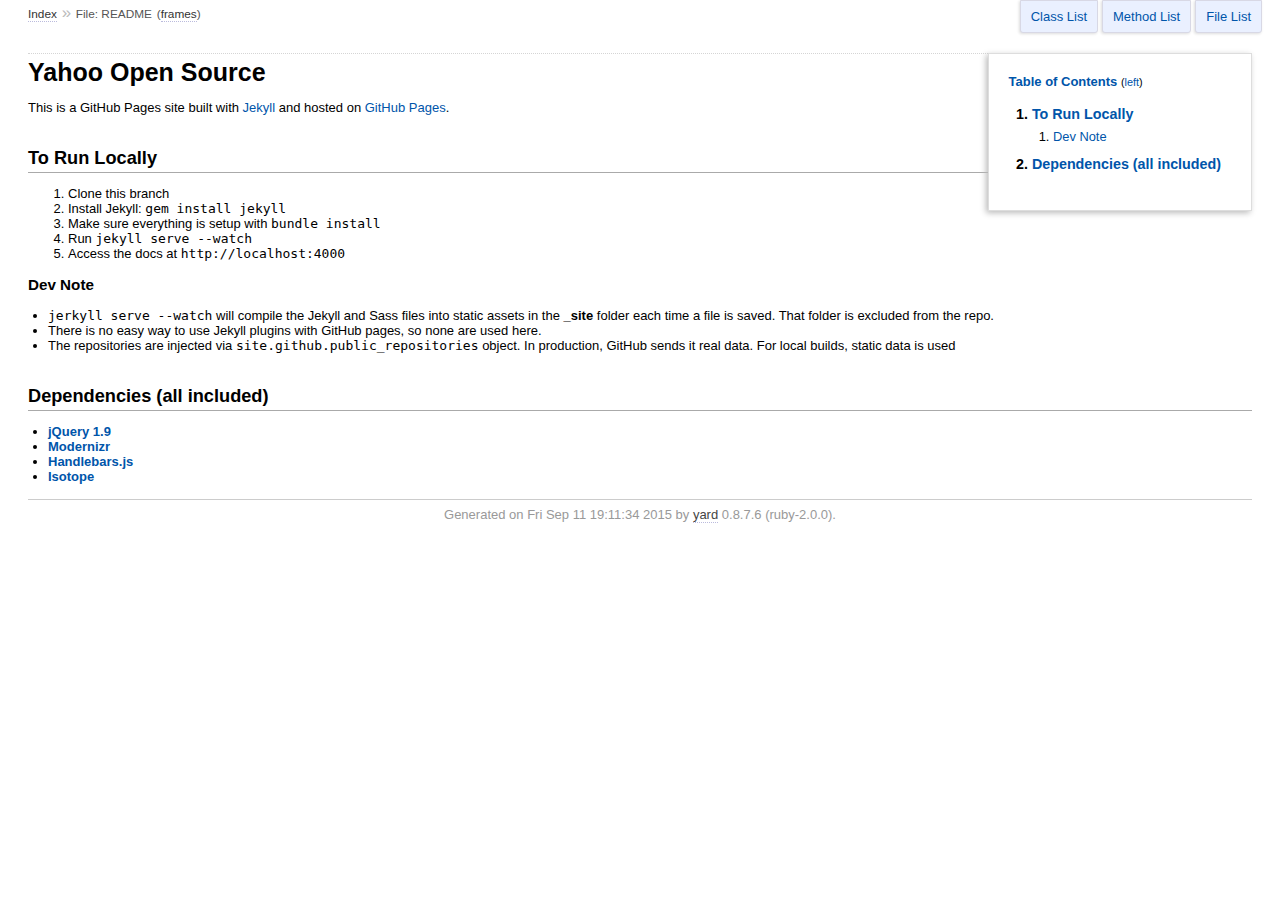
<file: doc/index.html>
<!DOCTYPE html PUBLIC "-//W3C//DTD XHTML 1.0 Transitional//EN"
  "http://www.w3.org/TR/xhtml1/DTD/xhtml1-transitional.dtd">
<html xmlns="http://www.w3.org/1999/xhtml" xml:lang="en" lang="en">
  <head>
    <meta http-equiv="Content-Type" content="text/html; charset=UTF-8" />
<title>
  File: README
  
    &mdash; Documentation by YARD 0.8.7.6
  
</title>

  <link rel="stylesheet" href="css/style.css" type="text/css" charset="utf-8" />

  <link rel="stylesheet" href="css/common.css" type="text/css" charset="utf-8" />

<script type="text/javascript" charset="utf-8">
  hasFrames = window.top.frames.main ? true : false;
  relpath = '';
  framesUrl = "frames.html#!file.README.html";
</script>


  <script type="text/javascript" charset="utf-8" src="js/jquery.js"></script>

  <script type="text/javascript" charset="utf-8" src="js/app.js"></script>


  </head>
  <body>
    <div id="header">
      <div id="menu">
  
    <a href="_index.html">Index</a> &raquo; 
    <span class="title">File: README</span>
  

  <div class="noframes"><span class="title">(</span><a href="." target="_top">no frames</a><span class="title">)</span></div>
</div>

      <div id="search">
  
    <a class="full_list_link" id="class_list_link"
        href="class_list.html">
      Class List
    </a>
  
    <a class="full_list_link" id="method_list_link"
        href="method_list.html">
      Method List
    </a>
  
    <a class="full_list_link" id="file_list_link"
        href="file_list.html">
      File List
    </a>
  
</div>
      <div class="clear"></div>
    </div>

    <iframe id="search_frame"></iframe>

    <div id="content"><div id='filecontents'><h1>Yahoo Open Source</h1>

<p>This is a GitHub Pages site built with <a href="http://jekyllrb.com/">Jekyll</a> and hosted on <a href="http://pages.github.com/">GitHub Pages</a>.</p>

<h2>To Run Locally</h2>

<ol>
<li>Clone this branch</li>
<li>Install Jekyll: <code>gem install jekyll</code></li>
<li>Make sure everything is setup with <code>bundle install</code></li>
<li>Run <code>jekyll serve --watch</code></li>
<li>Access the docs at <code>http://localhost:4000</code></li>
</ol>

<h3>Dev Note</h3>

<ul>
<li><code>jerkyll serve --watch</code> will compile the Jekyll and Sass files into static assets in the <strong>_site</strong> folder each time a file is saved. That folder is excluded from the repo.</li>
<li>There is no easy way to use Jekyll plugins with GitHub pages, so none are used here.</li>
<li>The repositories are injected via <code>site.github.public_repositories</code> object. In production, GitHub sends it real data. For local builds, static data is used</li>
</ul>

<h2>Dependencies (all included)</h2>

<ul>
<li><strong><a href="https://ajax.googleapis.com/ajax/libs/jquery/1.9.1/jquery.min.js">jQuery 1.9</a></strong></li>
<li><strong><a href="http://modernizr.com/">Modernizr</a></strong></li>
<li><strong><a href="http://handlebarsjs.com/">Handlebars.js</a></strong></li>
<li><strong><a href="http://isotope.metafizzy.co/">Isotope</a></strong></li>
</ul>
</div></div>

    <div id="footer">
  Generated on Fri Sep 11 19:11:34 2015 by
  <a href="http://yardoc.org" title="Yay! A Ruby Documentation Tool" target="_parent">yard</a>
  0.8.7.6 (ruby-2.0.0).
</div>

  </body>
</html>
</file>
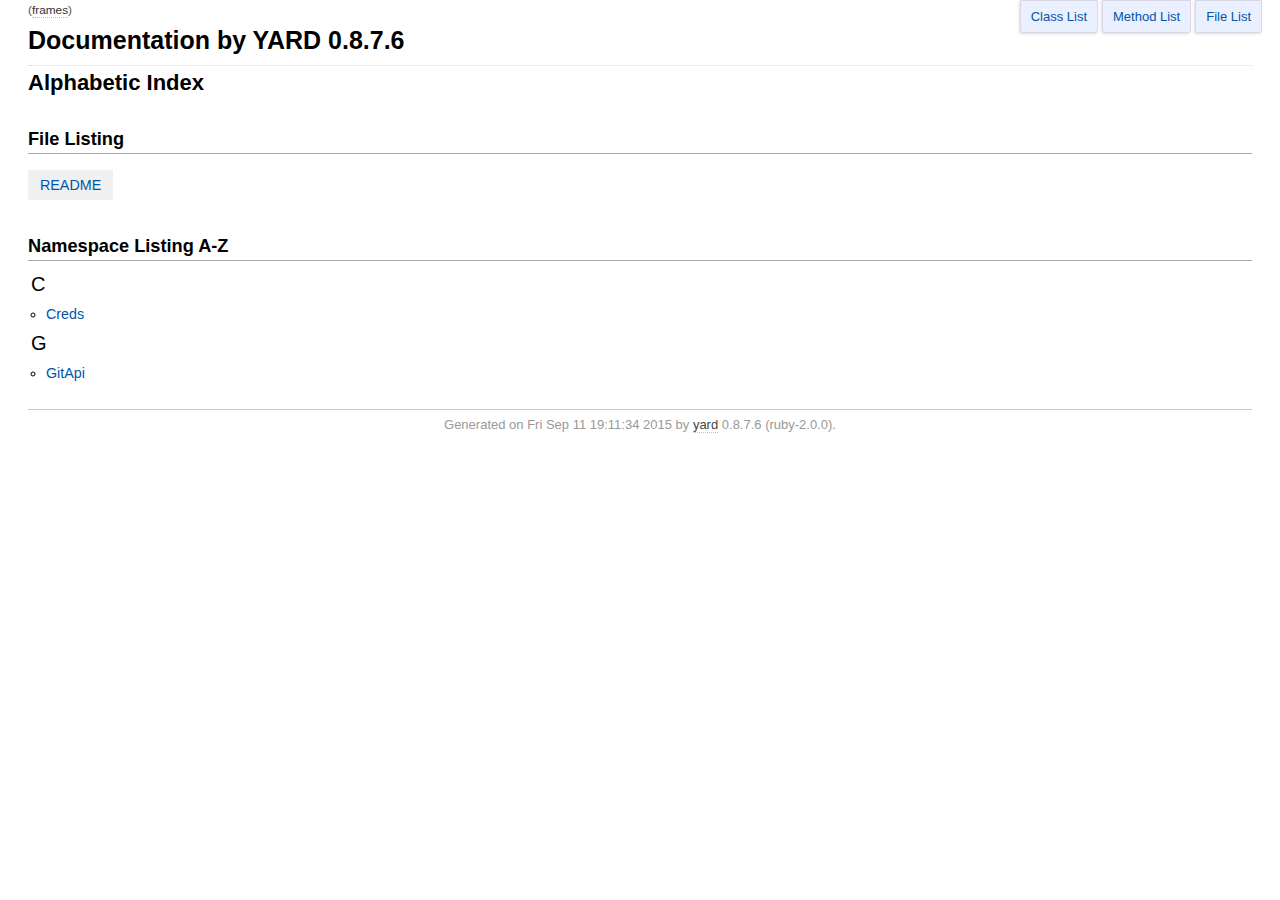
<file: doc/_index.html>
<!DOCTYPE html PUBLIC "-//W3C//DTD XHTML 1.0 Transitional//EN"
  "http://www.w3.org/TR/xhtml1/DTD/xhtml1-transitional.dtd">
<html xmlns="http://www.w3.org/1999/xhtml" xml:lang="en" lang="en">
  <head>
    <meta http-equiv="Content-Type" content="text/html; charset=utf-8" />
<title>
  Documentation by YARD 0.8.7.6
  
</title>

  <link rel="stylesheet" href="css/style.css" type="text/css" charset="utf-8" />

  <link rel="stylesheet" href="css/common.css" type="text/css" charset="utf-8" />

<script type="text/javascript" charset="utf-8">
  hasFrames = window.top.frames.main ? true : false;
  relpath = '';
  framesUrl = "frames.html#!_index.html";
</script>


  <script type="text/javascript" charset="utf-8" src="js/jquery.js"></script>

  <script type="text/javascript" charset="utf-8" src="js/app.js"></script>


  </head>
  <body>
    <div id="header">
      <div id="menu">
  

  <div class="noframes"><span class="title">(</span><a href="." target="_top">no frames</a><span class="title">)</span></div>
</div>

      <div id="search">
  
    <a class="full_list_link" id="class_list_link"
        href="class_list.html">
      Class List
    </a>
  
    <a class="full_list_link" id="method_list_link"
        href="method_list.html">
      Method List
    </a>
  
    <a class="full_list_link" id="file_list_link"
        href="file_list.html">
      File List
    </a>
  
</div>
      <div class="clear"></div>
    </div>

    <iframe id="search_frame"></iframe>

    <div id="content"><h1 class="noborder title">Documentation by YARD 0.8.7.6</h1>
<div id="listing">
  <h1 class="alphaindex">Alphabetic Index</h1>
  
  <h2>File Listing</h2>
  <ul id="files" class="index_inline_list">
  
  
    <li class="r1"><a href="index.html" title="README">README</a></li>
    
  
  </ul>

<div class="clear"></div>
<h2>Namespace Listing A-Z</h2>




<table>
  <tr>
    <td valign='top' width="33%">
      
        
        <ul id="alpha_C" class="alpha">
          <li class="letter">C</li>
          <ul>
            
              <li>
                <span class='object_link'><a href="Creds.html" title="Creds (class)">Creds</a></span>
                
              </li>
            
          </ul>
        </ul>
      
        
        <ul id="alpha_G" class="alpha">
          <li class="letter">G</li>
          <ul>
            
              <li>
                <span class='object_link'><a href="GitApi.html" title="GitApi (class)">GitApi</a></span>
                
              </li>
            
          </ul>
        </ul>
      
    </td>
  </tr>
</table>

</div>

</div>

    <div id="footer">
  Generated on Fri Sep 11 19:11:34 2015 by
  <a href="http://yardoc.org" title="Yay! A Ruby Documentation Tool" target="_parent">yard</a>
  0.8.7.6 (ruby-2.0.0).
</div>

  </body>
</html>
</file>
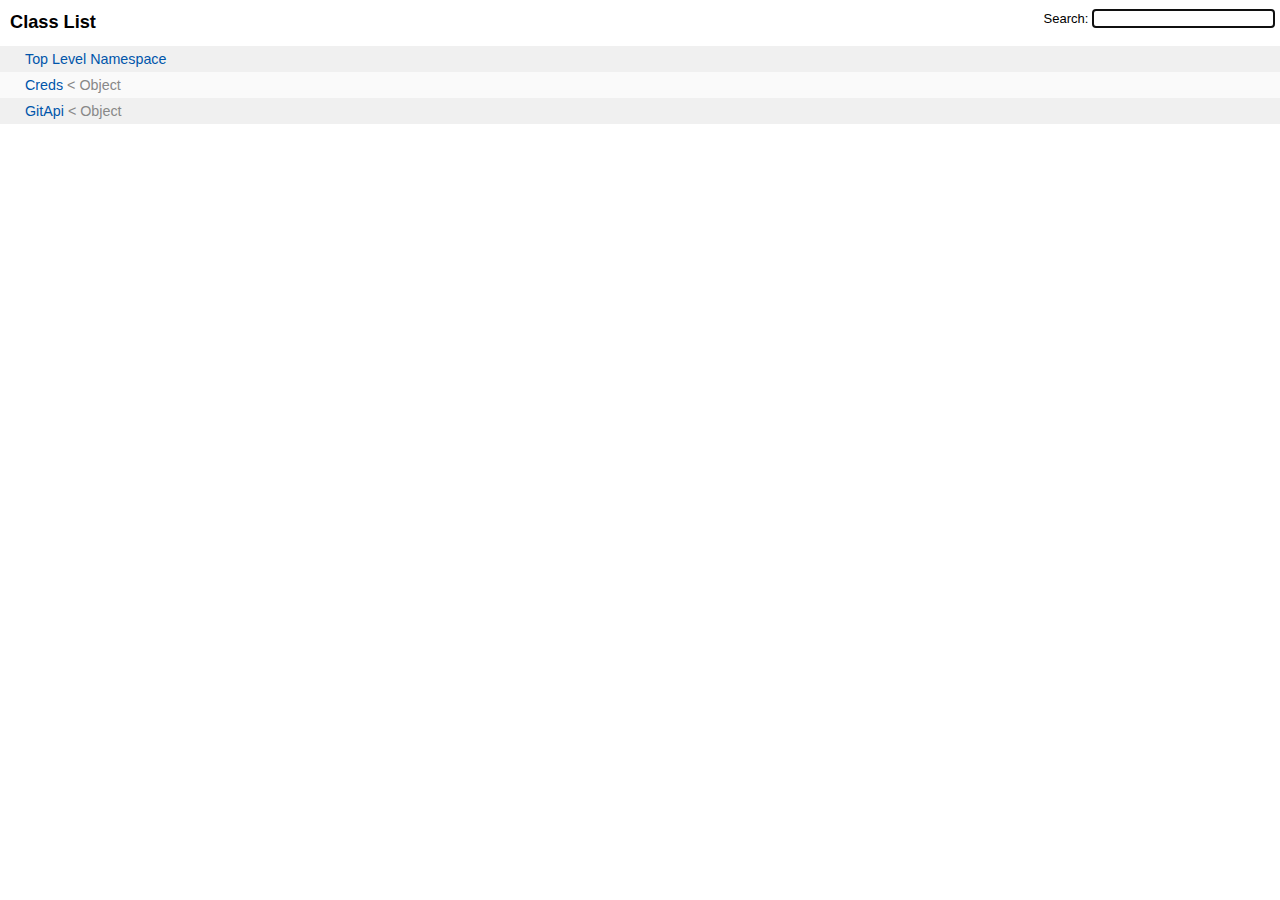
<file: doc/class_list.html>
<!DOCTYPE html PUBLIC "-//W3C//DTD XHTML 1.0 Transitional//EN"
  "http://www.w3.org/TR/xhtml1/DTD/xhtml1-transitional.dtd">
<html>
  <head>
    <meta http-equiv="Content-Type" content="text/html; charset=utf-8" />
    
      <link rel="stylesheet" href="css/full_list.css" type="text/css" media="screen" charset="utf-8" />
    
      <link rel="stylesheet" href="css/common.css" type="text/css" media="screen" charset="utf-8" />
    

    
      <script type="text/javascript" charset="utf-8" src="js/jquery.js"></script>
    
      <script type="text/javascript" charset="utf-8" src="js/full_list.js"></script>
    

    <title>Class List</title>
    <base id="base_target" target="_parent" />
  </head>
  <body>
    <script type="text/javascript" charset="utf-8">
      var hasFrames = false;
      try {
        hasFrames = window.top.frames.main ? true : false;
      } catch (e) { }
      if (hasFrames) {
        document.getElementById('base_target').target = 'main';
        document.body.className = 'frames';
      }
    </script>
    <div id="content">
      <h1 id="full_list_header">Class List</h1>
      <div id="nav">
        
          <span><a target="_self" href="class_list.html">
            Classes
          </a></span>
        
          <span><a target="_self" href="method_list.html">
            Methods
          </a></span>
        
          <span><a target="_self" href="file_list.html">
            Files
          </a></span>
        
      </div>
      <div id="search">Search: <input type="text" /></div>

      <ul id="full_list" class="class">
        <li><span class='object_link'><a href="top-level-namespace.html" title="Top Level Namespace (root)">Top Level Namespace</a></span></li>
<li><span class='object_link'><a href="Creds.html" title="Creds (class)">Creds</a></span> &lt; Object<small class='search_info'>Top Level Namespace</small></li><li><span class='object_link'><a href="GitApi.html" title="GitApi (class)">GitApi</a></span> &lt; Object<small class='search_info'>Top Level Namespace</small></li>

      </ul>
    </div>
  </body>
</html>
</file>
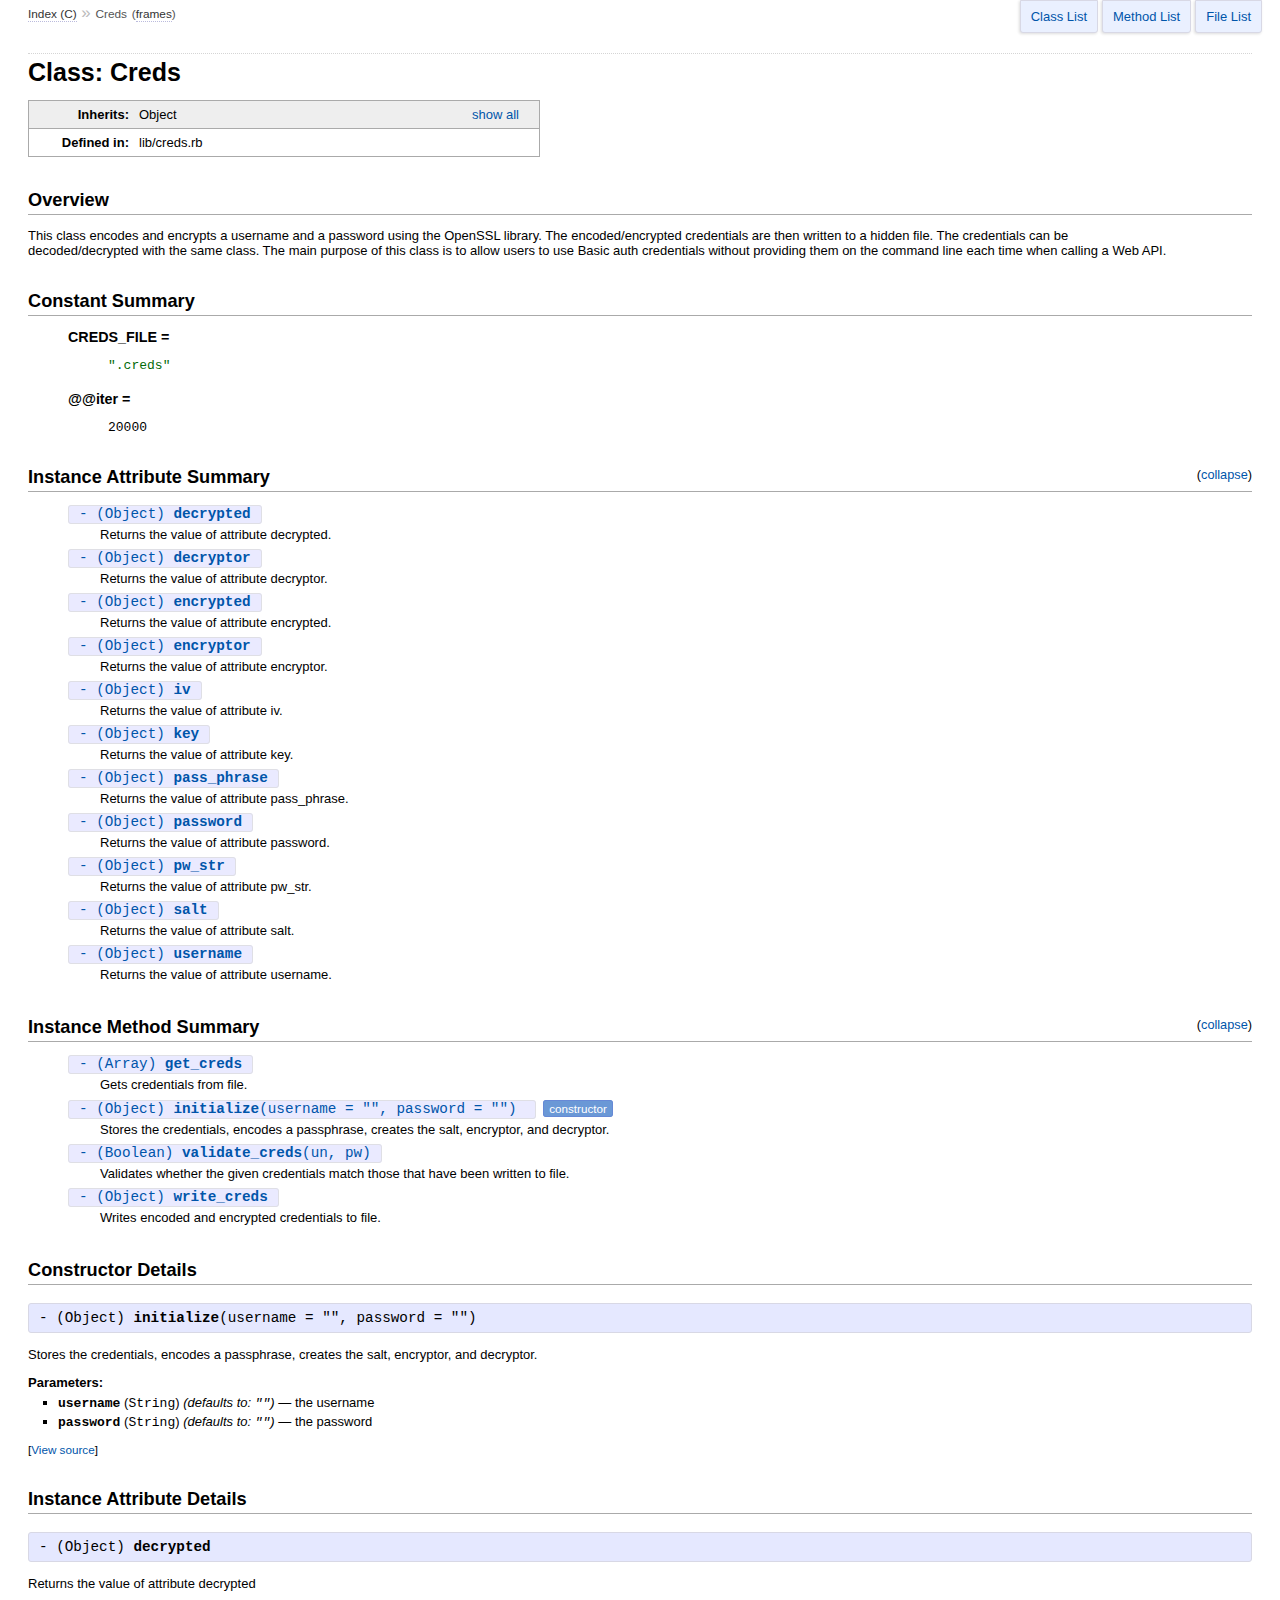
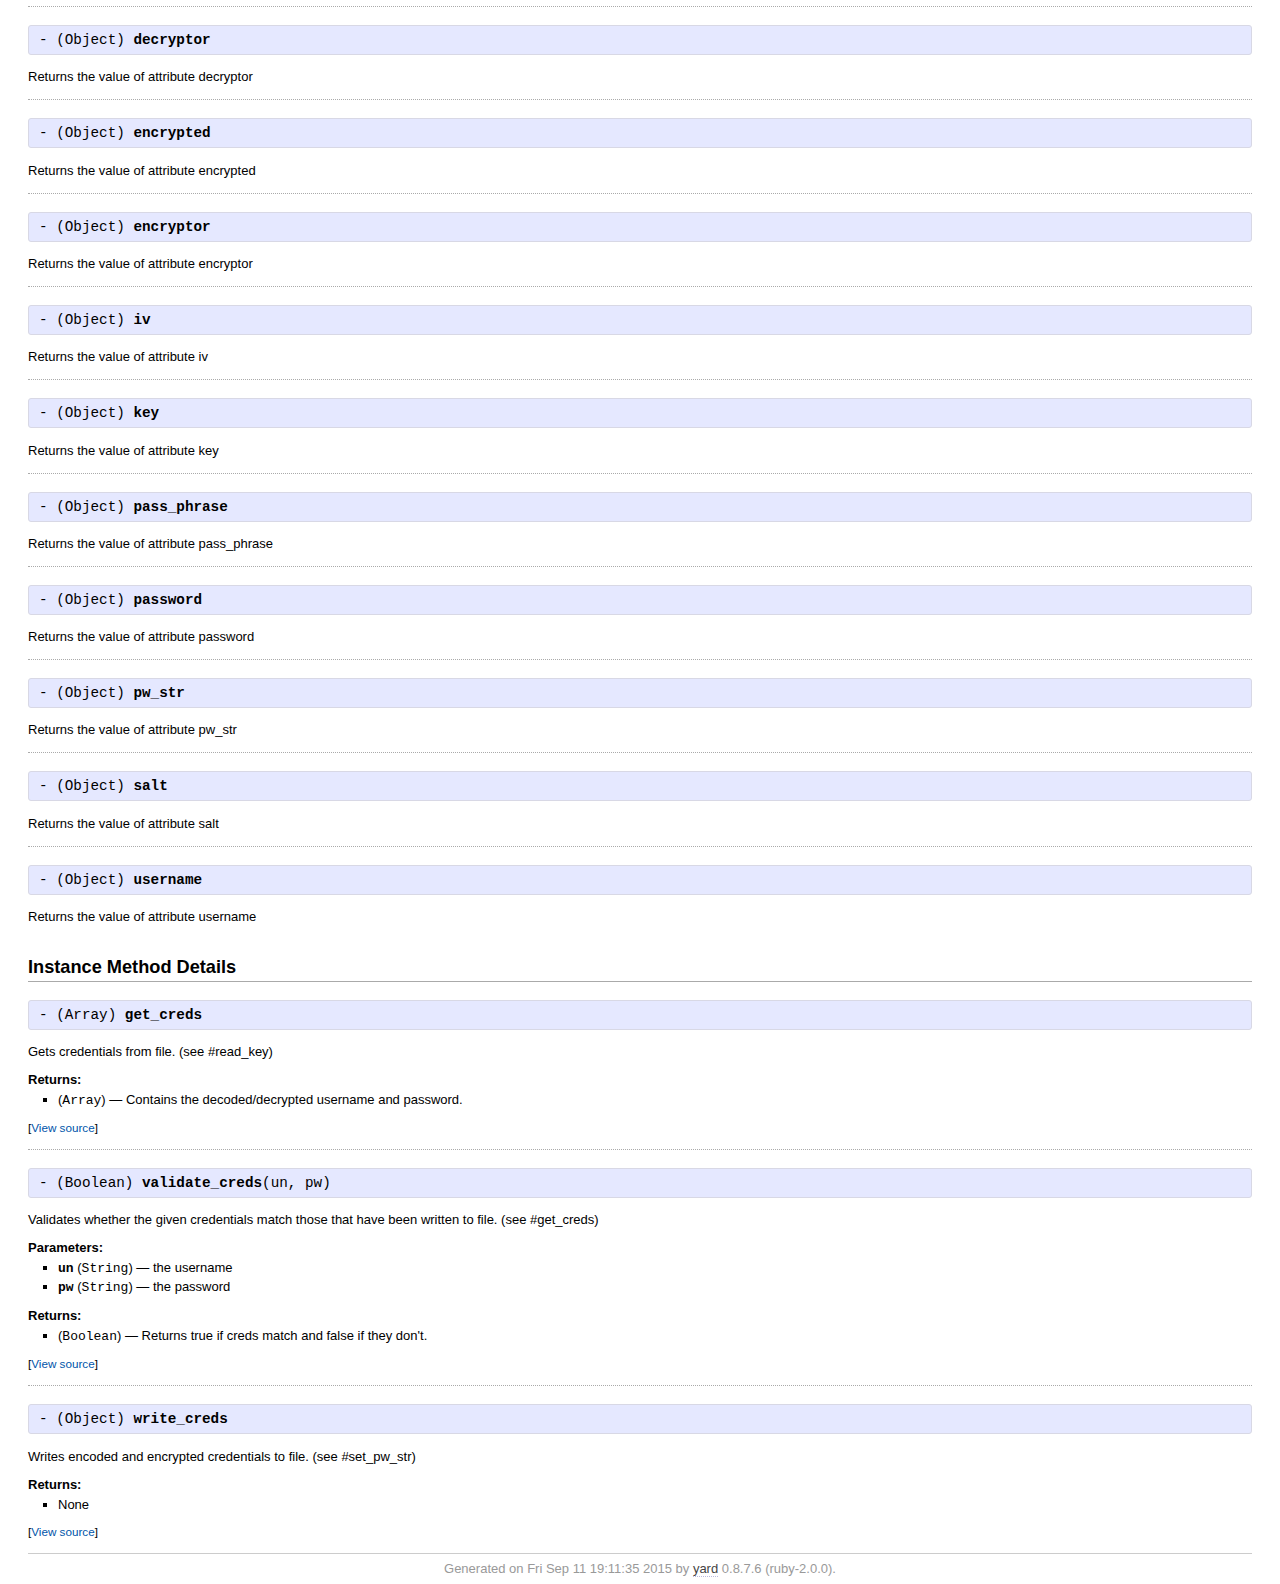
<file: doc/Creds.html>
<!DOCTYPE html PUBLIC "-//W3C//DTD XHTML 1.0 Transitional//EN"
  "http://www.w3.org/TR/xhtml1/DTD/xhtml1-transitional.dtd">
<html xmlns="http://www.w3.org/1999/xhtml" xml:lang="en" lang="en">
  <head>
    <meta http-equiv="Content-Type" content="text/html; charset=utf-8" />
<title>
  Class: Creds
  
    &mdash; Documentation by YARD 0.8.7.6
  
</title>

  <link rel="stylesheet" href="css/style.css" type="text/css" charset="utf-8" />

  <link rel="stylesheet" href="css/common.css" type="text/css" charset="utf-8" />

<script type="text/javascript" charset="utf-8">
  hasFrames = window.top.frames.main ? true : false;
  relpath = '';
  framesUrl = "frames.html#!Creds.html";
</script>


  <script type="text/javascript" charset="utf-8" src="js/jquery.js"></script>

  <script type="text/javascript" charset="utf-8" src="js/app.js"></script>


  </head>
  <body>
    <div id="header">
      <div id="menu">
  
    <a href="_index.html">Index (C)</a> &raquo;
    
    
    <span class="title">Creds</span>
  

  <div class="noframes"><span class="title">(</span><a href="." target="_top">no frames</a><span class="title">)</span></div>
</div>

      <div id="search">
  
    <a class="full_list_link" id="class_list_link"
        href="class_list.html">
      Class List
    </a>
  
    <a class="full_list_link" id="method_list_link"
        href="method_list.html">
      Method List
    </a>
  
    <a class="full_list_link" id="file_list_link"
        href="file_list.html">
      File List
    </a>
  
</div>
      <div class="clear"></div>
    </div>

    <iframe id="search_frame"></iframe>

    <div id="content"><h1>Class: Creds
  
  
  
</h1>

<dl class="box">
  
    <dt class="r1">Inherits:</dt>
    <dd class="r1">
      <span class="inheritName">Object</span>
      
        <ul class="fullTree">
          <li>Object</li>
          
            <li class="next">Creds</li>
          
        </ul>
        <a href="#" class="inheritanceTree">show all</a>
      
      </dd>
    
  
  
    
  
    
  
  
  
    <dt class="r2 last">Defined in:</dt>
    <dd class="r2 last">lib/creds.rb</dd>
  
</dl>
<div class="clear"></div>

<h2>Overview</h2><div class="docstring">
  <div class="discussion">
    
<p>This class encodes and encrypts a username and a password using the OpenSSL
library. The encoded/encrypted credentials are then written to a hidden
file. The credentials can be decoded/decrypted with the same class.  The
main purpose of this class is to allow users to use Basic auth credentials
without providing them on the command line each time when calling a Web
API.</p>


  </div>
</div>
<div class="tags">
  

</div>
  <h2>Constant Summary</h2>
  
    <dl class="constants">
      
        <dt id="CREDS_FILE-constant" class="">CREDS_FILE =
          
        </dt>
        <dd><pre class="code"><span class='tstring'><span class='tstring_beg'>&quot;</span><span class='tstring_content'>.creds</span><span class='tstring_end'>&quot;</span></span></pre></dd>
      
        <dt id="iter-classvariable" class="">@@iter =
          
        </dt>
        <dd><pre class="code"><span class='int'>20000</span></pre></dd>
      
    </dl>
  




  <h2>Instance Attribute Summary <small>(<a href="#" class="summary_toggle">collapse</a>)</small></h2>
  <ul class="summary">
    
      <li class="public ">
  <span class="summary_signature">
    
      <a href="#decrypted-instance_method" title="#decrypted (instance method)">- (Object) <strong>decrypted</strong> </a>
    

    
  </span>
  
  
  
    
    
  
  
  
  
  

  
    <span class="summary_desc"><div class='inline'>
<p>Returns the value of attribute decrypted.</p>
</div></span>
  
</li>

    
      <li class="public ">
  <span class="summary_signature">
    
      <a href="#decryptor-instance_method" title="#decryptor (instance method)">- (Object) <strong>decryptor</strong> </a>
    

    
  </span>
  
  
  
    
    
  
  
  
  
  

  
    <span class="summary_desc"><div class='inline'>
<p>Returns the value of attribute decryptor.</p>
</div></span>
  
</li>

    
      <li class="public ">
  <span class="summary_signature">
    
      <a href="#encrypted-instance_method" title="#encrypted (instance method)">- (Object) <strong>encrypted</strong> </a>
    

    
  </span>
  
  
  
    
    
  
  
  
  
  

  
    <span class="summary_desc"><div class='inline'>
<p>Returns the value of attribute encrypted.</p>
</div></span>
  
</li>

    
      <li class="public ">
  <span class="summary_signature">
    
      <a href="#encryptor-instance_method" title="#encryptor (instance method)">- (Object) <strong>encryptor</strong> </a>
    

    
  </span>
  
  
  
    
    
  
  
  
  
  

  
    <span class="summary_desc"><div class='inline'>
<p>Returns the value of attribute encryptor.</p>
</div></span>
  
</li>

    
      <li class="public ">
  <span class="summary_signature">
    
      <a href="#iv-instance_method" title="#iv (instance method)">- (Object) <strong>iv</strong> </a>
    

    
  </span>
  
  
  
    
    
  
  
  
  
  

  
    <span class="summary_desc"><div class='inline'>
<p>Returns the value of attribute iv.</p>
</div></span>
  
</li>

    
      <li class="public ">
  <span class="summary_signature">
    
      <a href="#key-instance_method" title="#key (instance method)">- (Object) <strong>key</strong> </a>
    

    
  </span>
  
  
  
    
    
  
  
  
  
  

  
    <span class="summary_desc"><div class='inline'>
<p>Returns the value of attribute key.</p>
</div></span>
  
</li>

    
      <li class="public ">
  <span class="summary_signature">
    
      <a href="#pass_phrase-instance_method" title="#pass_phrase (instance method)">- (Object) <strong>pass_phrase</strong> </a>
    

    
  </span>
  
  
  
    
    
  
  
  
  
  

  
    <span class="summary_desc"><div class='inline'>
<p>Returns the value of attribute pass_phrase.</p>
</div></span>
  
</li>

    
      <li class="public ">
  <span class="summary_signature">
    
      <a href="#password-instance_method" title="#password (instance method)">- (Object) <strong>password</strong> </a>
    

    
  </span>
  
  
  
    
    
  
  
  
  
  

  
    <span class="summary_desc"><div class='inline'>
<p>Returns the value of attribute password.</p>
</div></span>
  
</li>

    
      <li class="public ">
  <span class="summary_signature">
    
      <a href="#pw_str-instance_method" title="#pw_str (instance method)">- (Object) <strong>pw_str</strong> </a>
    

    
  </span>
  
  
  
    
    
  
  
  
  
  

  
    <span class="summary_desc"><div class='inline'>
<p>Returns the value of attribute pw_str.</p>
</div></span>
  
</li>

    
      <li class="public ">
  <span class="summary_signature">
    
      <a href="#salt-instance_method" title="#salt (instance method)">- (Object) <strong>salt</strong> </a>
    

    
  </span>
  
  
  
    
    
  
  
  
  
  

  
    <span class="summary_desc"><div class='inline'>
<p>Returns the value of attribute salt.</p>
</div></span>
  
</li>

    
      <li class="public ">
  <span class="summary_signature">
    
      <a href="#username-instance_method" title="#username (instance method)">- (Object) <strong>username</strong> </a>
    

    
  </span>
  
  
  
    
    
  
  
  
  
  

  
    <span class="summary_desc"><div class='inline'>
<p>Returns the value of attribute username.</p>
</div></span>
  
</li>

    
  </ul>




  
    <h2>
      Instance Method Summary
      <small>(<a href="#" class="summary_toggle">collapse</a>)</small>
    </h2>

    <ul class="summary">
      
        <li class="public ">
  <span class="summary_signature">
    
      <a href="#get_creds-instance_method" title="#get_creds (instance method)">- (Array) <strong>get_creds</strong> </a>
    

    
  </span>
  
  
  
  
  
  
  

  
    <span class="summary_desc"><div class='inline'>
<p>Gets credentials from file.</p>
</div></span>
  
</li>

      
        <li class="public ">
  <span class="summary_signature">
    
      <a href="#initialize-instance_method" title="#initialize (instance method)">- (Object) <strong>initialize</strong>(username = &quot;&quot;, password = &quot;&quot;) </a>
    

    
  </span>
  
  
    <span class="note title constructor">constructor</span>
  
  
  
  
  
  

  
    <span class="summary_desc"><div class='inline'>
<p>Stores the credentials, encodes a passphrase, creates the salt, encryptor,
and decryptor.</p>
</div></span>
  
</li>

      
        <li class="public ">
  <span class="summary_signature">
    
      <a href="#validate_creds-instance_method" title="#validate_creds (instance method)">- (Boolean) <strong>validate_creds</strong>(un, pw) </a>
    

    
  </span>
  
  
  
  
  
  
  

  
    <span class="summary_desc"><div class='inline'>
<p>Validates whether the given credentials match those that have been written
to file.</p>
</div></span>
  
</li>

      
        <li class="public ">
  <span class="summary_signature">
    
      <a href="#write_creds-instance_method" title="#write_creds (instance method)">- (Object) <strong>write_creds</strong> </a>
    

    
  </span>
  
  
  
  
  
  
  

  
    <span class="summary_desc"><div class='inline'>
<p>Writes encoded and encrypted credentials to file.</p>
</div></span>
  
</li>

      
    </ul>
  

<div id="constructor_details" class="method_details_list">
  <h2>Constructor Details</h2>
  
    <div class="method_details first">
  <h3 class="signature first" id="initialize-instance_method">
  
    - (<tt>Object</tt>) <strong>initialize</strong>(username = &quot;&quot;, password = &quot;&quot;) 
  

  

  
</h3><div class="docstring">
  <div class="discussion">
    
<p>Stores the credentials, encodes a passphrase, creates the salt, encryptor,
and decryptor.</p>


  </div>
</div>
<div class="tags">
  <p class="tag_title">Parameters:</p>
<ul class="param">
  
    <li>
      
        <span class='name'>username</span>
      
      
        <span class='type'>(<tt>String</tt>)</span>
      
      
        <em class="default">(defaults to: <tt>&quot;&quot;</tt>)</em>
      
      
        &mdash;
        <div class='inline'>
<p>the username</p>
</div>
      
    </li>
  
    <li>
      
        <span class='name'>password</span>
      
      
        <span class='type'>(<tt>String</tt>)</span>
      
      
        <em class="default">(defaults to: <tt>&quot;&quot;</tt>)</em>
      
      
        &mdash;
        <div class='inline'>
<p>the password</p>
</div>
      
    </li>
  
</ul>


</div><table class="source_code">
  <tr>
    <td>
      <pre class="lines">


29
30
31
32
33
34
35
36
37
38
39
40
41</pre>
    </td>
    <td>
      <pre class="code"><span class="info file"># File 'lib/creds.rb', line 29</span>

<span class='kw'>def</span> <span class='id identifier rubyid_initialize'>initialize</span><span class='lparen'>(</span><span class='id identifier rubyid_username'>username</span><span class='op'>=</span><span class='tstring'><span class='tstring_beg'>&quot;</span><span class='tstring_end'>&quot;</span></span><span class='comma'>,</span> <span class='id identifier rubyid_password'>password</span><span class='op'>=</span><span class='tstring'><span class='tstring_beg'>&quot;</span><span class='tstring_end'>&quot;</span></span><span class='rparen'>)</span>
  <span class='ivar'>@username</span> <span class='op'>=</span> <span class='id identifier rubyid_username'>username</span> <span class='op'>||</span> <span class='tstring'><span class='tstring_beg'>&quot;</span><span class='tstring_end'>&quot;</span></span>
  <span class='ivar'>@password</span> <span class='op'>=</span> <span class='id identifier rubyid_password'>password</span>  <span class='op'>||</span> <span class='tstring'><span class='tstring_beg'>&quot;</span><span class='tstring_end'>&quot;</span></span>
  <span class='ivar'>@pw_str</span> <span class='op'>=</span> <span class='tstring'><span class='tstring_beg'>&quot;</span><span class='tstring_end'>&quot;</span></span>
  <span class='ivar'>@pass_phrase</span> <span class='op'>=</span> <span class='const'>Base64</span><span class='period'>.</span><span class='id identifier rubyid_encode64'>encode64</span><span class='lparen'>(</span><span class='backtick'>`</span><span class='tstring_content'>whoami</span><span class='tstring_end'>`</span></span><span class='period'>.</span><span class='id identifier rubyid_chomp'>chomp</span> <span class='op'>+</span> <span class='const'>Time</span><span class='period'>.</span><span class='id identifier rubyid_new'>new</span><span class='period'>.</span><span class='id identifier rubyid_to_s'>to_s</span><span class='rparen'>)</span>
  <span class='ivar'>@encryptor</span> <span class='op'>=</span> <span class='const'>OpenSSL</span><span class='op'>::</span><span class='const'>Cipher</span><span class='period'>.</span><span class='id identifier rubyid_new'>new</span> <span class='tstring'><span class='tstring_beg'>&#39;</span><span class='tstring_content'>AES-128-CBC</span><span class='tstring_end'>&#39;</span></span>
  <span class='ivar'>@enrypted</span> <span class='op'>=</span> <span class='kw'>nil</span>
  <span class='ivar'>@decryptor</span> <span class='op'>=</span> <span class='const'>OpenSSL</span><span class='op'>::</span><span class='const'>Cipher</span><span class='period'>.</span><span class='id identifier rubyid_new'>new</span> <span class='tstring'><span class='tstring_beg'>&#39;</span><span class='tstring_content'>AES-128-CBC</span><span class='tstring_end'>&#39;</span></span>
  <span class='ivar'>@decrypted</span> <span class='op'>=</span> <span class='kw'>nil</span>
  <span class='ivar'>@key</span> <span class='op'>=</span> <span class='kw'>nil</span>
  <span class='ivar'>@salt</span> <span class='op'>=</span> <span class='const'>OpenSSL</span><span class='op'>::</span><span class='const'>Random</span><span class='period'>.</span><span class='id identifier rubyid_random_bytes'>random_bytes</span> <span class='int'>16</span>
  <span class='ivar'>@iv</span> <span class='op'>=</span> <span class='kw'>nil</span>   
<span class='kw'>end</span></pre>
    </td>
  </tr>
</table>
</div>
  
</div>

  <div id="instance_attr_details" class="attr_details">
    <h2>Instance Attribute Details</h2>
    
      
      <span id="decrypted=-instance_method"></span>
      <div class="method_details first">
  <h3 class="signature first" id="decrypted-instance_method">
  
    - (<tt>Object</tt>) <strong>decrypted</strong> 
  

  

  
</h3><div class="docstring">
  <div class="discussion">
    
<p>Returns the value of attribute decrypted</p>


  </div>
</div>
<div class="tags">
  

</div><table class="source_code">
  <tr>
    <td>
      <pre class="lines">


22
23
24</pre>
    </td>
    <td>
      <pre class="code"><span class="info file"># File 'lib/creds.rb', line 22</span>

<span class='kw'>def</span> <span class='id identifier rubyid_decrypted'>decrypted</span>
  <span class='ivar'>@decrypted</span>
<span class='kw'>end</span></pre>
    </td>
  </tr>
</table>
</div>
    
      
      <span id="decryptor=-instance_method"></span>
      <div class="method_details ">
  <h3 class="signature " id="decryptor-instance_method">
  
    - (<tt>Object</tt>) <strong>decryptor</strong> 
  

  

  
</h3><div class="docstring">
  <div class="discussion">
    
<p>Returns the value of attribute decryptor</p>


  </div>
</div>
<div class="tags">
  

</div><table class="source_code">
  <tr>
    <td>
      <pre class="lines">


22
23
24</pre>
    </td>
    <td>
      <pre class="code"><span class="info file"># File 'lib/creds.rb', line 22</span>

<span class='kw'>def</span> <span class='id identifier rubyid_decryptor'>decryptor</span>
  <span class='ivar'>@decryptor</span>
<span class='kw'>end</span></pre>
    </td>
  </tr>
</table>
</div>
    
      
      <span id="encrypted=-instance_method"></span>
      <div class="method_details ">
  <h3 class="signature " id="encrypted-instance_method">
  
    - (<tt>Object</tt>) <strong>encrypted</strong> 
  

  

  
</h3><div class="docstring">
  <div class="discussion">
    
<p>Returns the value of attribute encrypted</p>


  </div>
</div>
<div class="tags">
  

</div><table class="source_code">
  <tr>
    <td>
      <pre class="lines">


22
23
24</pre>
    </td>
    <td>
      <pre class="code"><span class="info file"># File 'lib/creds.rb', line 22</span>

<span class='kw'>def</span> <span class='id identifier rubyid_encrypted'>encrypted</span>
  <span class='ivar'>@encrypted</span>
<span class='kw'>end</span></pre>
    </td>
  </tr>
</table>
</div>
    
      
      <span id="encryptor=-instance_method"></span>
      <div class="method_details ">
  <h3 class="signature " id="encryptor-instance_method">
  
    - (<tt>Object</tt>) <strong>encryptor</strong> 
  

  

  
</h3><div class="docstring">
  <div class="discussion">
    
<p>Returns the value of attribute encryptor</p>


  </div>
</div>
<div class="tags">
  

</div><table class="source_code">
  <tr>
    <td>
      <pre class="lines">


22
23
24</pre>
    </td>
    <td>
      <pre class="code"><span class="info file"># File 'lib/creds.rb', line 22</span>

<span class='kw'>def</span> <span class='id identifier rubyid_encryptor'>encryptor</span>
  <span class='ivar'>@encryptor</span>
<span class='kw'>end</span></pre>
    </td>
  </tr>
</table>
</div>
    
      
      <span id="iv=-instance_method"></span>
      <div class="method_details ">
  <h3 class="signature " id="iv-instance_method">
  
    - (<tt>Object</tt>) <strong>iv</strong> 
  

  

  
</h3><div class="docstring">
  <div class="discussion">
    
<p>Returns the value of attribute iv</p>


  </div>
</div>
<div class="tags">
  

</div><table class="source_code">
  <tr>
    <td>
      <pre class="lines">


22
23
24</pre>
    </td>
    <td>
      <pre class="code"><span class="info file"># File 'lib/creds.rb', line 22</span>

<span class='kw'>def</span> <span class='id identifier rubyid_iv'>iv</span>
  <span class='ivar'>@iv</span>
<span class='kw'>end</span></pre>
    </td>
  </tr>
</table>
</div>
    
      
      <span id="key=-instance_method"></span>
      <div class="method_details ">
  <h3 class="signature " id="key-instance_method">
  
    - (<tt>Object</tt>) <strong>key</strong> 
  

  

  
</h3><div class="docstring">
  <div class="discussion">
    
<p>Returns the value of attribute key</p>


  </div>
</div>
<div class="tags">
  

</div><table class="source_code">
  <tr>
    <td>
      <pre class="lines">


22
23
24</pre>
    </td>
    <td>
      <pre class="code"><span class="info file"># File 'lib/creds.rb', line 22</span>

<span class='kw'>def</span> <span class='id identifier rubyid_key'>key</span>
  <span class='ivar'>@key</span>
<span class='kw'>end</span></pre>
    </td>
  </tr>
</table>
</div>
    
      
      <span id="pass_phrase=-instance_method"></span>
      <div class="method_details ">
  <h3 class="signature " id="pass_phrase-instance_method">
  
    - (<tt>Object</tt>) <strong>pass_phrase</strong> 
  

  

  
</h3><div class="docstring">
  <div class="discussion">
    
<p>Returns the value of attribute pass_phrase</p>


  </div>
</div>
<div class="tags">
  

</div><table class="source_code">
  <tr>
    <td>
      <pre class="lines">


22
23
24</pre>
    </td>
    <td>
      <pre class="code"><span class="info file"># File 'lib/creds.rb', line 22</span>

<span class='kw'>def</span> <span class='id identifier rubyid_pass_phrase'>pass_phrase</span>
  <span class='ivar'>@pass_phrase</span>
<span class='kw'>end</span></pre>
    </td>
  </tr>
</table>
</div>
    
      
      <span id="password=-instance_method"></span>
      <div class="method_details ">
  <h3 class="signature " id="password-instance_method">
  
    - (<tt>Object</tt>) <strong>password</strong> 
  

  

  
</h3><div class="docstring">
  <div class="discussion">
    
<p>Returns the value of attribute password</p>


  </div>
</div>
<div class="tags">
  

</div><table class="source_code">
  <tr>
    <td>
      <pre class="lines">


22
23
24</pre>
    </td>
    <td>
      <pre class="code"><span class="info file"># File 'lib/creds.rb', line 22</span>

<span class='kw'>def</span> <span class='id identifier rubyid_password'>password</span>
  <span class='ivar'>@password</span>
<span class='kw'>end</span></pre>
    </td>
  </tr>
</table>
</div>
    
      
      <span id="pw_str=-instance_method"></span>
      <div class="method_details ">
  <h3 class="signature " id="pw_str-instance_method">
  
    - (<tt>Object</tt>) <strong>pw_str</strong> 
  

  

  
</h3><div class="docstring">
  <div class="discussion">
    
<p>Returns the value of attribute pw_str</p>


  </div>
</div>
<div class="tags">
  

</div><table class="source_code">
  <tr>
    <td>
      <pre class="lines">


22
23
24</pre>
    </td>
    <td>
      <pre class="code"><span class="info file"># File 'lib/creds.rb', line 22</span>

<span class='kw'>def</span> <span class='id identifier rubyid_pw_str'>pw_str</span>
  <span class='ivar'>@pw_str</span>
<span class='kw'>end</span></pre>
    </td>
  </tr>
</table>
</div>
    
      
      <span id="salt=-instance_method"></span>
      <div class="method_details ">
  <h3 class="signature " id="salt-instance_method">
  
    - (<tt>Object</tt>) <strong>salt</strong> 
  

  

  
</h3><div class="docstring">
  <div class="discussion">
    
<p>Returns the value of attribute salt</p>


  </div>
</div>
<div class="tags">
  

</div><table class="source_code">
  <tr>
    <td>
      <pre class="lines">


22
23
24</pre>
    </td>
    <td>
      <pre class="code"><span class="info file"># File 'lib/creds.rb', line 22</span>

<span class='kw'>def</span> <span class='id identifier rubyid_salt'>salt</span>
  <span class='ivar'>@salt</span>
<span class='kw'>end</span></pre>
    </td>
  </tr>
</table>
</div>
    
      
      <span id="username=-instance_method"></span>
      <div class="method_details ">
  <h3 class="signature " id="username-instance_method">
  
    - (<tt>Object</tt>) <strong>username</strong> 
  

  

  
</h3><div class="docstring">
  <div class="discussion">
    
<p>Returns the value of attribute username</p>


  </div>
</div>
<div class="tags">
  

</div><table class="source_code">
  <tr>
    <td>
      <pre class="lines">


22
23
24</pre>
    </td>
    <td>
      <pre class="code"><span class="info file"># File 'lib/creds.rb', line 22</span>

<span class='kw'>def</span> <span class='id identifier rubyid_username'>username</span>
  <span class='ivar'>@username</span>
<span class='kw'>end</span></pre>
    </td>
  </tr>
</table>
</div>
    
  </div>


  <div id="instance_method_details" class="method_details_list">
    <h2>Instance Method Details</h2>

    
      <div class="method_details first">
  <h3 class="signature first" id="get_creds-instance_method">
  
    - (<tt>Array</tt>) <strong>get_creds</strong> 
  

  

  
</h3><div class="docstring">
  <div class="discussion">
    
<p>Gets credentials from file. (see #read_key)</p>


  </div>
</div>
<div class="tags">
  
<p class="tag_title">Returns:</p>
<ul class="return">
  
    <li>
      
      
        <span class='type'>(<tt>Array</tt>)</span>
      
      
      
        &mdash;
        <div class='inline'>
<p>Contains the decoded/decrypted username and password.</p>
</div>
      
    </li>
  
</ul>

</div><table class="source_code">
  <tr>
    <td>
      <pre class="lines">


46
47
48
49
50
51
52
53
54
55
56
57
58
59
60
61</pre>
    </td>
    <td>
      <pre class="code"><span class="info file"># File 'lib/creds.rb', line 46</span>

<span class='kw'>def</span> <span class='id identifier rubyid_get_creds'>get_creds</span>
  <span class='id identifier rubyid_read_key'>read_key</span>
  <span class='ivar'>@decryptor</span><span class='period'>.</span><span class='id identifier rubyid_decrypt'>decrypt</span>
  <span class='ivar'>@decryptor</span><span class='period'>.</span><span class='id identifier rubyid_iv'>iv</span> <span class='op'>=</span> <span class='ivar'>@iv</span>
  <span class='ivar'>@key_len</span> <span class='op'>=</span> <span class='ivar'>@decryptor</span><span class='period'>.</span><span class='id identifier rubyid_key_len'>key_len</span>
  <span class='ivar'>@pass_phrase</span> <span class='op'>=</span> <span class='const'>Base64</span><span class='period'>.</span><span class='id identifier rubyid_decode64'>decode64</span><span class='lparen'>(</span><span class='ivar'>@pass_phrase</span><span class='rparen'>)</span>
  <span class='id identifier rubyid_hmac_sha1_key'>hmac_sha1_key</span>
  <span class='ivar'>@decryptor</span><span class='period'>.</span><span class='id identifier rubyid_key'>key</span> <span class='op'>=</span> <span class='ivar'>@key</span>
  <span class='kw'>begin</span> 
    <span class='ivar'>@decrypted</span> <span class='op'>=</span> <span class='ivar'>@decryptor</span><span class='period'>.</span><span class='id identifier rubyid_update'>update</span> <span class='ivar'>@encrypted</span>
    <span class='ivar'>@decrypted</span> <span class='op'>&lt;&lt;</span> <span class='ivar'>@decryptor</span><span class='period'>.</span><span class='id identifier rubyid_final'>final</span>
  <span class='kw'>rescue</span> <span class='const'>Exception</span> <span class='op'>=&gt;</span> <span class='id identifier rubyid_e'>e</span>
    <span class='kw'>return</span> <span class='ivar'>@username</span><span class='comma'>,</span> <span class='ivar'>@password</span> <span class='op'>=</span> <span class='kw'>false</span><span class='comma'>,</span> <span class='kw'>false</span>
  <span class='kw'>end</span>
  <span class='ivar'>@username</span><span class='comma'>,</span> <span class='ivar'>@password</span> <span class='op'>=</span> <span class='ivar'>@decrypted</span><span class='period'>.</span><span class='id identifier rubyid_split'>split</span><span class='lparen'>(</span><span class='tstring'><span class='tstring_beg'>&quot;</span><span class='tstring_content'>:</span><span class='tstring_end'>&quot;</span></span><span class='rparen'>)</span>
<span class='kw'>end</span></pre>
    </td>
  </tr>
</table>
</div>
    
      <div class="method_details ">
  <h3 class="signature " id="validate_creds-instance_method">
  
    - (<tt>Boolean</tt>) <strong>validate_creds</strong>(un, pw) 
  

  

  
</h3><div class="docstring">
  <div class="discussion">
    
<p>Validates whether the given credentials match those that have been written
to file. (see #get_creds)</p>


  </div>
</div>
<div class="tags">
  <p class="tag_title">Parameters:</p>
<ul class="param">
  
    <li>
      
        <span class='name'>un</span>
      
      
        <span class='type'>(<tt>String</tt>)</span>
      
      
      
        &mdash;
        <div class='inline'>
<p>the username</p>
</div>
      
    </li>
  
    <li>
      
        <span class='name'>pw</span>
      
      
        <span class='type'>(<tt>String</tt>)</span>
      
      
      
        &mdash;
        <div class='inline'>
<p>the password</p>
</div>
      
    </li>
  
</ul>

<p class="tag_title">Returns:</p>
<ul class="return">
  
    <li>
      
      
        <span class='type'>(<tt>Boolean</tt>)</span>
      
      
      
        &mdash;
        <div class='inline'>
<p>Returns true if creds match and false if they don&#39;t.</p>
</div>
      
    </li>
  
</ul>

</div><table class="source_code">
  <tr>
    <td>
      <pre class="lines">


68
69
70
71
72
73
74
75</pre>
    </td>
    <td>
      <pre class="code"><span class="info file"># File 'lib/creds.rb', line 68</span>

<span class='kw'>def</span> <span class='id identifier rubyid_validate_creds'>validate_creds</span><span class='lparen'>(</span><span class='id identifier rubyid_un'>un</span><span class='comma'>,</span> <span class='id identifier rubyid_pw'>pw</span><span class='rparen'>)</span>
  <span class='id identifier rubyid_get_creds'>get_creds</span>
  <span class='kw'>if</span> <span class='id identifier rubyid_un'>un</span> <span class='op'>==</span> <span class='ivar'>@username</span> <span class='kw'>and</span> <span class='id identifier rubyid_pw'>pw</span> <span class='op'>==</span> <span class='ivar'>@password</span>
    <span class='kw'>return</span> <span class='kw'>true</span>
  <span class='kw'>else</span>
    <span class='kw'>return</span> <span class='kw'>false</span>
  <span class='kw'>end</span>
<span class='kw'>end</span></pre>
    </td>
  </tr>
</table>
</div>
    
      <div class="method_details ">
  <h3 class="signature " id="write_creds-instance_method">
  
    - (<tt>Object</tt>) <strong>write_creds</strong> 
  

  

  
</h3><div class="docstring">
  <div class="discussion">
    
<p>Writes encoded and encrypted credentials to file. (see #set_pw_str)</p>


  </div>
</div>
<div class="tags">
  
<p class="tag_title">Returns:</p>
<ul class="return">
  
    <li>
      
      
        <span class='type'></span>
      
      
      
        
        <div class='inline'>
<p>None</p>
</div>
      
    </li>
  
</ul>

</div><table class="source_code">
  <tr>
    <td>
      <pre class="lines">


80
81
82
83
84
85
86
87
88
89
90
91
92</pre>
    </td>
    <td>
      <pre class="code"><span class="info file"># File 'lib/creds.rb', line 80</span>

<span class='kw'>def</span> <span class='id identifier rubyid_write_creds'>write_creds</span>
  <span class='id identifier rubyid_set_pw_str'>set_pw_str</span>
  <span class='ivar'>@encryptor</span><span class='period'>.</span><span class='id identifier rubyid_encrypt'>encrypt</span>
  <span class='ivar'>@iv</span> <span class='op'>=</span> <span class='ivar'>@encryptor</span><span class='period'>.</span><span class='id identifier rubyid_random_iv'>random_iv</span>
  <span class='ivar'>@pass_phrase</span> <span class='op'>=</span> <span class='const'>Base64</span><span class='period'>.</span><span class='id identifier rubyid_decode64'>decode64</span><span class='lparen'>(</span><span class='ivar'>@pass_phrase</span><span class='rparen'>)</span>
  <span class='ivar'>@key_len</span> <span class='op'>=</span> <span class='ivar'>@encryptor</span><span class='period'>.</span><span class='id identifier rubyid_key_len'>key_len</span>
  <span class='id identifier rubyid_hmac_sha1_key'>hmac_sha1_key</span>
  <span class='ivar'>@encryptor</span><span class='period'>.</span><span class='id identifier rubyid_key'>key</span> <span class='op'>=</span> <span class='ivar'>@key</span>
  <span class='ivar'>@encrypted</span> <span class='op'>=</span> <span class='ivar'>@encryptor</span><span class='period'>.</span><span class='id identifier rubyid_update'>update</span> <span class='ivar'>@pw_str</span>
  <span class='ivar'>@encrypted</span> <span class='op'>&lt;&lt;</span> <span class='ivar'>@encryptor</span><span class='period'>.</span><span class='id identifier rubyid_final'>final</span>
  <span class='ivar'>@pass_phrase</span> <span class='op'>=</span> <span class='const'>Base64</span><span class='period'>.</span><span class='id identifier rubyid_encode64'>encode64</span><span class='lparen'>(</span><span class='ivar'>@pass_phrase</span><span class='rparen'>)</span>
  <span class='id identifier rubyid_write_key'>write_key</span>
<span class='kw'>end</span></pre>
    </td>
  </tr>
</table>
</div>
    
  </div>

</div>

    <div id="footer">
  Generated on Fri Sep 11 19:11:35 2015 by
  <a href="http://yardoc.org" title="Yay! A Ruby Documentation Tool" target="_parent">yard</a>
  0.8.7.6 (ruby-2.0.0).
</div>

  </body>
</html>
</file>
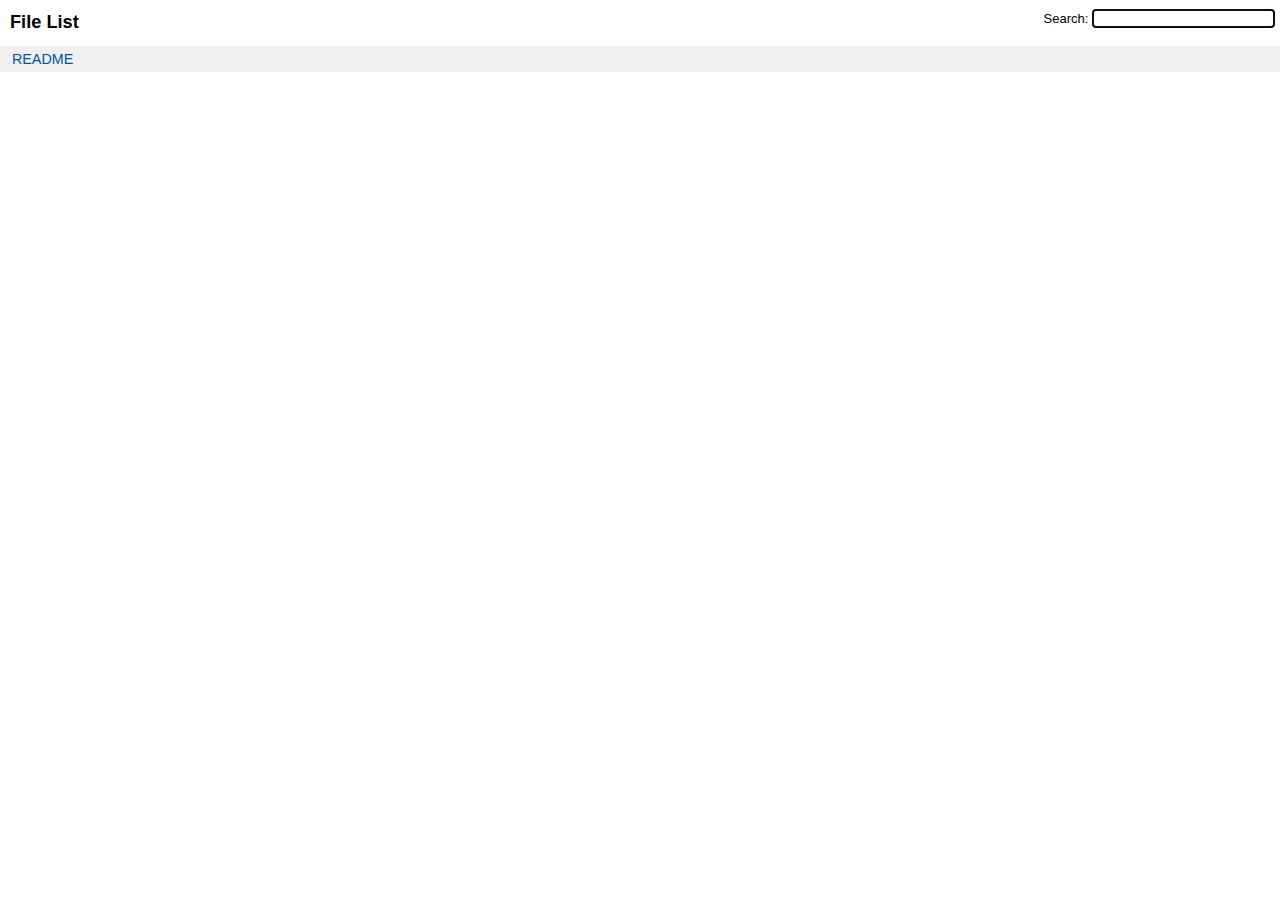
<file: doc/file_list.html>
<!DOCTYPE html PUBLIC "-//W3C//DTD XHTML 1.0 Transitional//EN"
  "http://www.w3.org/TR/xhtml1/DTD/xhtml1-transitional.dtd">
<html>
  <head>
    <meta http-equiv="Content-Type" content="text/html; charset=utf-8" />
    
      <link rel="stylesheet" href="css/full_list.css" type="text/css" media="screen" charset="utf-8" />
    
      <link rel="stylesheet" href="css/common.css" type="text/css" media="screen" charset="utf-8" />
    

    
      <script type="text/javascript" charset="utf-8" src="js/jquery.js"></script>
    
      <script type="text/javascript" charset="utf-8" src="js/full_list.js"></script>
    

    <title>File List</title>
    <base id="base_target" target="_parent" />
  </head>
  <body>
    <script type="text/javascript" charset="utf-8">
      var hasFrames = false;
      try {
        hasFrames = window.top.frames.main ? true : false;
      } catch (e) { }
      if (hasFrames) {
        document.getElementById('base_target').target = 'main';
        document.body.className = 'frames';
      }
    </script>
    <div id="content">
      <h1 id="full_list_header">File List</h1>
      <div id="nav">
        
          <span><a target="_self" href="class_list.html">
            Classes
          </a></span>
        
          <span><a target="_self" href="method_list.html">
            Methods
          </a></span>
        
          <span><a target="_self" href="file_list.html">
            Files
          </a></span>
        
      </div>
      <div id="search">Search: <input type="text" /></div>

      <ul id="full_list" class="file">
        

  <li class="r1"><span class="object_link"><a href="index.html" title="README">README</a></a></li>
  

      </ul>
    </div>
  </body>
</html>
</file>
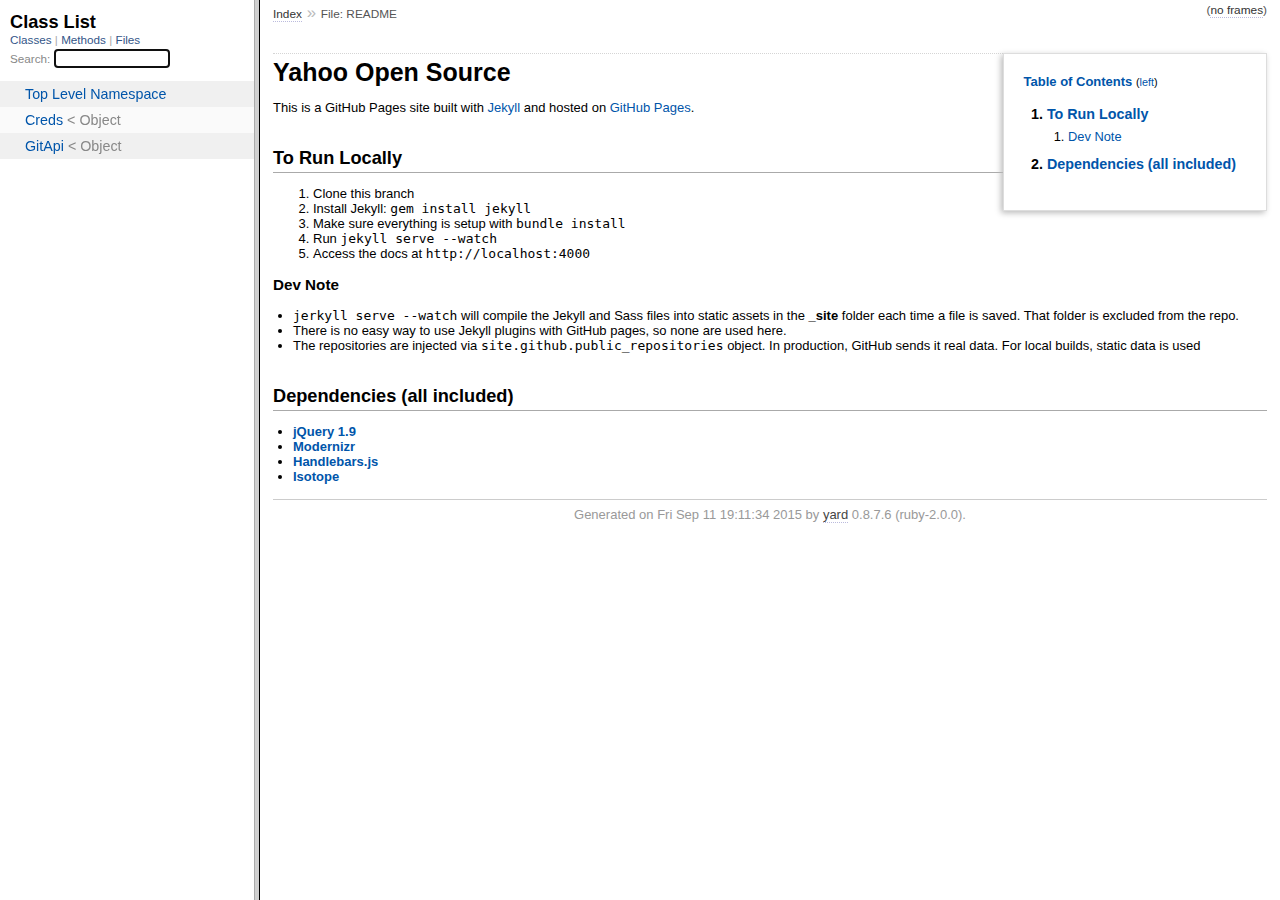
<file: doc/frames.html>
<!DOCTYPE html PUBLIC "-//W3C//DTD XHTML 1.0 Frameset//EN"
	"http://www.w3.org/TR/xhtml1/DTD/xhtml1-frameset.dtd">

<html xmlns="http://www.w3.org/1999/xhtml" xml:lang="en" lang="en">
<head>
	<meta http-equiv="Content-Type" content="text/html; charset=utf-8"/>
	<title>Documentation by YARD 0.8.7.6</title>
</head>
<script type="text/javascript" charset="utf-8">
window.onload = function() {
  var match = unescape(window.location.hash).match(/^#!(.+)/);
  var name = match ? match[1] : 'index.html';
  name = name.replace(/^(\w+):\/\//, '').replace(/^\/\//, '');
  document.writeln('<frameset cols="20%,*">' +
    '<frame name="list" src="class_list.html" />' +
    '<frame name="main" src="' + escape(name) + '" />' +
    '</frameset>');
}
</script>
<noscript>
  <frameset cols="20%,*">
    <frame name="list" src="class_list.html" />
    <frame name="main" src="index.html" />
  </frameset>
</noscript>
</html>
</file>
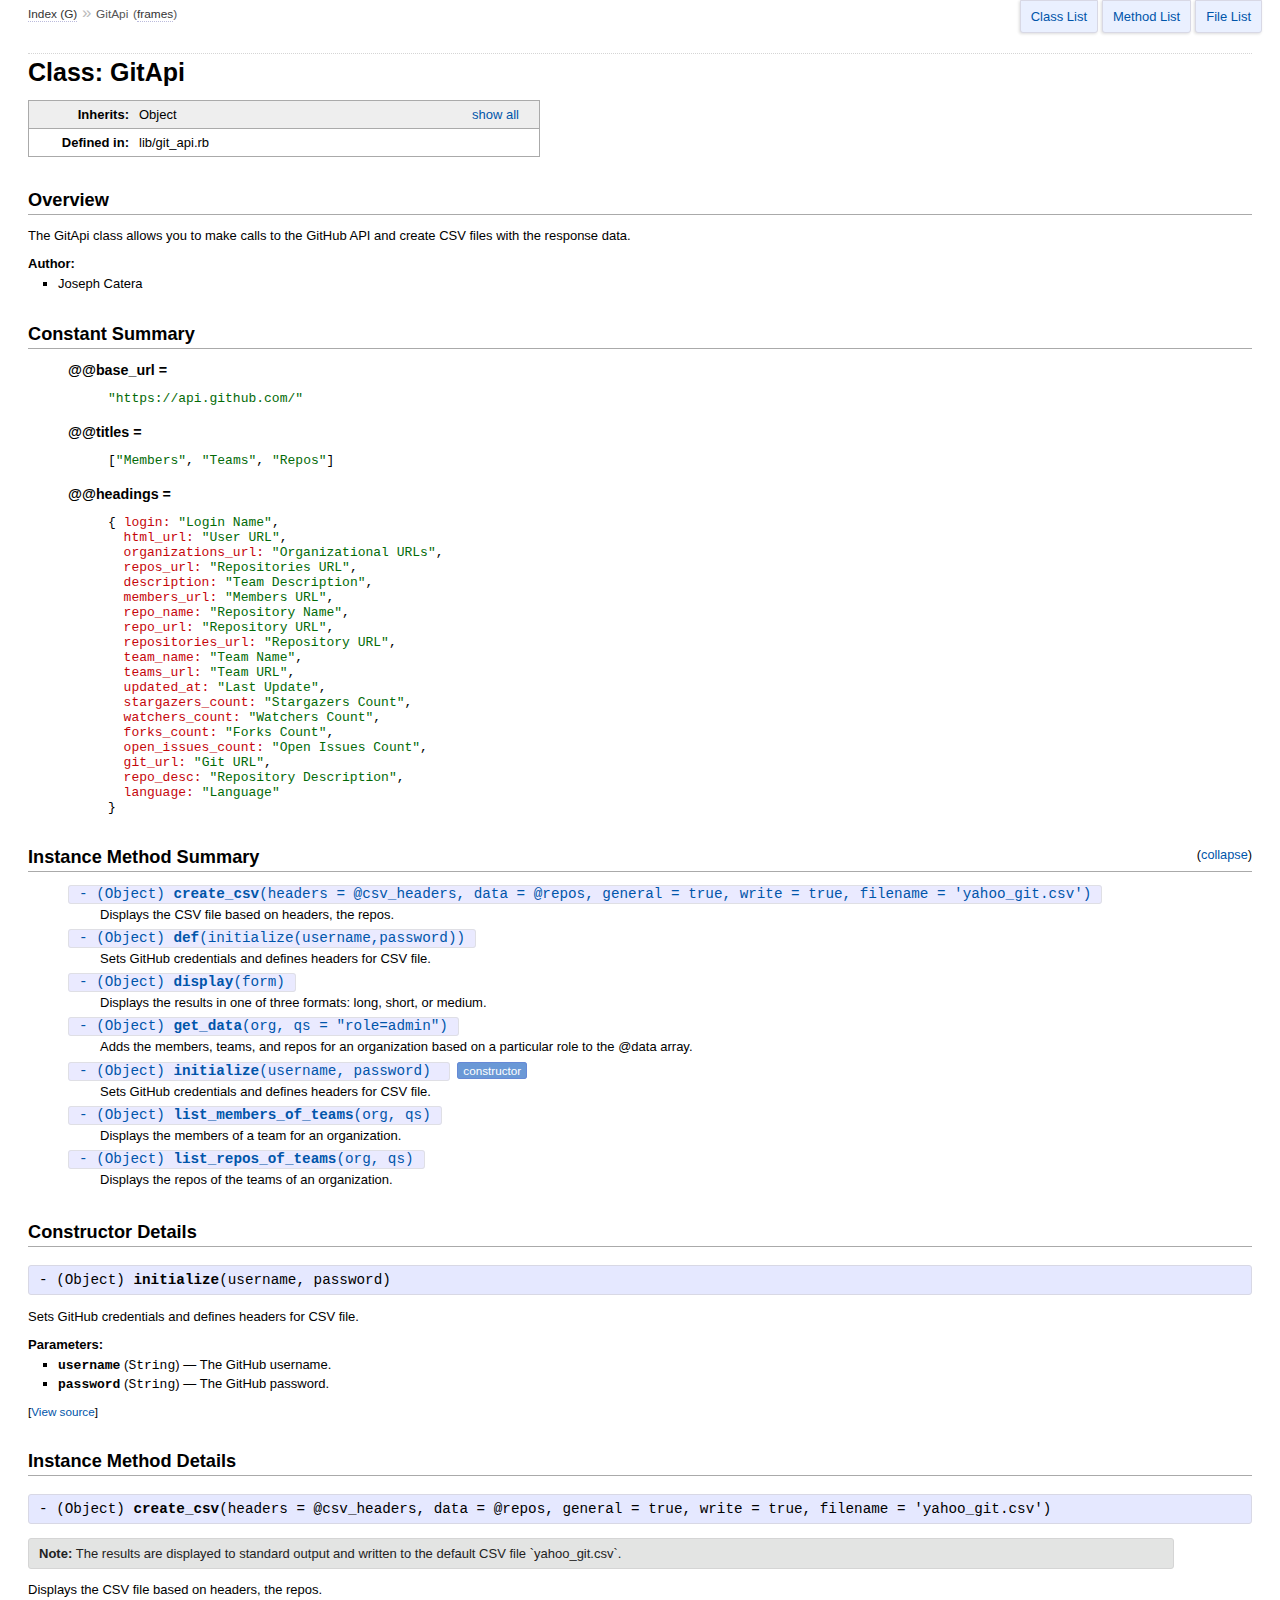
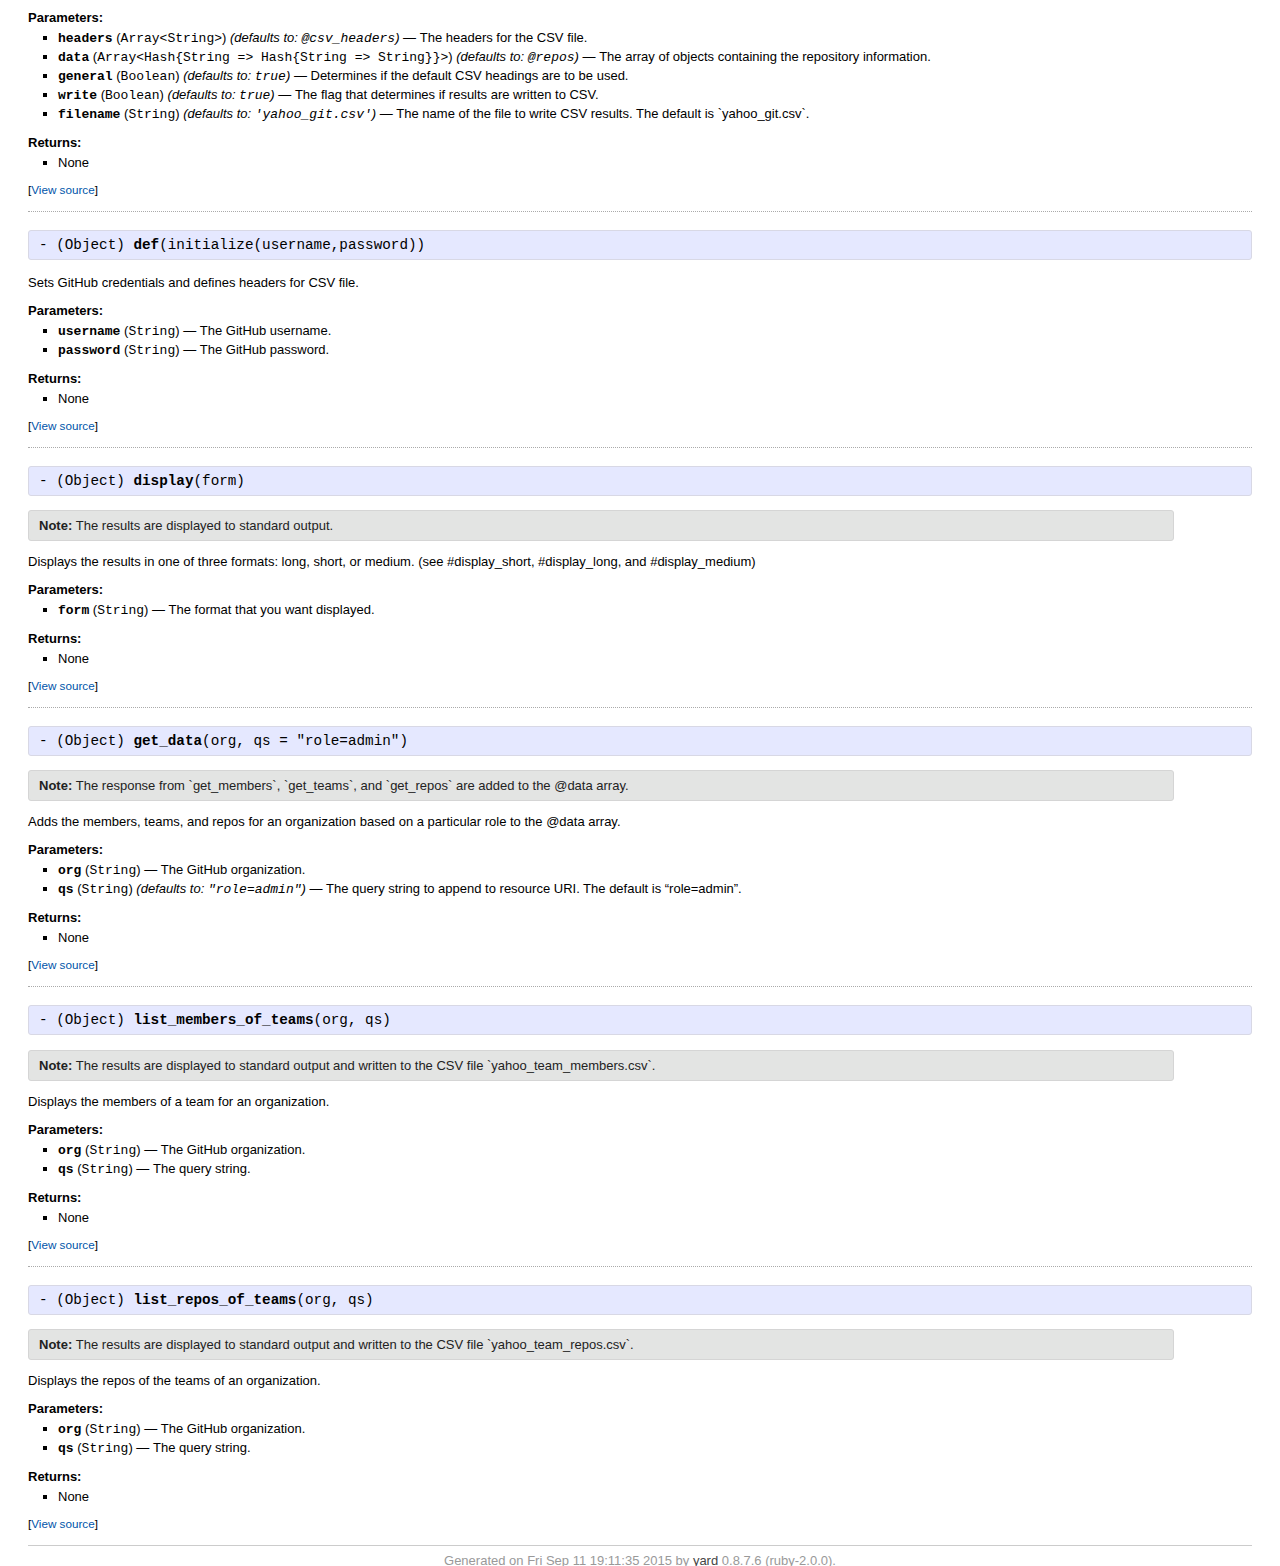
<file: doc/GitApi.html>
<!DOCTYPE html PUBLIC "-//W3C//DTD XHTML 1.0 Transitional//EN"
  "http://www.w3.org/TR/xhtml1/DTD/xhtml1-transitional.dtd">
<html xmlns="http://www.w3.org/1999/xhtml" xml:lang="en" lang="en">
  <head>
    <meta http-equiv="Content-Type" content="text/html; charset=utf-8" />
<title>
  Class: GitApi
  
    &mdash; Documentation by YARD 0.8.7.6
  
</title>

  <link rel="stylesheet" href="css/style.css" type="text/css" charset="utf-8" />

  <link rel="stylesheet" href="css/common.css" type="text/css" charset="utf-8" />

<script type="text/javascript" charset="utf-8">
  hasFrames = window.top.frames.main ? true : false;
  relpath = '';
  framesUrl = "frames.html#!GitApi.html";
</script>


  <script type="text/javascript" charset="utf-8" src="js/jquery.js"></script>

  <script type="text/javascript" charset="utf-8" src="js/app.js"></script>


  </head>
  <body>
    <div id="header">
      <div id="menu">
  
    <a href="_index.html">Index (G)</a> &raquo;
    
    
    <span class="title">GitApi</span>
  

  <div class="noframes"><span class="title">(</span><a href="." target="_top">no frames</a><span class="title">)</span></div>
</div>

      <div id="search">
  
    <a class="full_list_link" id="class_list_link"
        href="class_list.html">
      Class List
    </a>
  
    <a class="full_list_link" id="method_list_link"
        href="method_list.html">
      Method List
    </a>
  
    <a class="full_list_link" id="file_list_link"
        href="file_list.html">
      File List
    </a>
  
</div>
      <div class="clear"></div>
    </div>

    <iframe id="search_frame"></iframe>

    <div id="content"><h1>Class: GitApi
  
  
  
</h1>

<dl class="box">
  
    <dt class="r1">Inherits:</dt>
    <dd class="r1">
      <span class="inheritName">Object</span>
      
        <ul class="fullTree">
          <li>Object</li>
          
            <li class="next">GitApi</li>
          
        </ul>
        <a href="#" class="inheritanceTree">show all</a>
      
      </dd>
    
  
  
    
  
    
  
  
  
    <dt class="r2 last">Defined in:</dt>
    <dd class="r2 last">lib/git_api.rb</dd>
  
</dl>
<div class="clear"></div>

<h2>Overview</h2><div class="docstring">
  <div class="discussion">
    
<p>The GitApi class allows you to make calls to the GitHub API and create CSV
files with the response data.</p>


  </div>
</div>
<div class="tags">
  
<p class="tag_title">Author:</p>
<ul class="author">
  
    <li>
      
      
      
      
        
        <div class='inline'>
<p>Joseph Catera</p>
</div>
      
    </li>
  
</ul>

</div>
  <h2>Constant Summary</h2>
  
    <dl class="constants">
      
        <dt id="base_url-classvariable" class="">@@base_url =
          
        </dt>
        <dd><pre class="code"><span class='tstring'><span class='tstring_beg'>&quot;</span><span class='tstring_content'>https://api.github.com/</span><span class='tstring_end'>&quot;</span></span></pre></dd>
      
        <dt id="titles-classvariable" class="">@@titles =
          
        </dt>
        <dd><pre class="code"><span class='lbracket'>[</span><span class='tstring'><span class='tstring_beg'>&quot;</span><span class='tstring_content'>Members</span><span class='tstring_end'>&quot;</span></span><span class='comma'>,</span> <span class='tstring'><span class='tstring_beg'>&quot;</span><span class='tstring_content'>Teams</span><span class='tstring_end'>&quot;</span></span><span class='comma'>,</span> <span class='tstring'><span class='tstring_beg'>&quot;</span><span class='tstring_content'>Repos</span><span class='tstring_end'>&quot;</span></span><span class='rbracket'>]</span></pre></dd>
      
        <dt id="headings-classvariable" class="">@@headings =
          
        </dt>
        <dd><pre class="code"><span class='lbrace'>{</span> <span class='label'>login:</span> <span class='tstring'><span class='tstring_beg'>&quot;</span><span class='tstring_content'>Login Name</span><span class='tstring_end'>&quot;</span></span><span class='comma'>,</span>
  <span class='label'>html_url:</span> <span class='tstring'><span class='tstring_beg'>&quot;</span><span class='tstring_content'>User URL</span><span class='tstring_end'>&quot;</span></span><span class='comma'>,</span> 
  <span class='label'>organizations_url:</span> <span class='tstring'><span class='tstring_beg'>&quot;</span><span class='tstring_content'>Organizational URLs</span><span class='tstring_end'>&quot;</span></span><span class='comma'>,</span> 
  <span class='label'>repos_url:</span> <span class='tstring'><span class='tstring_beg'>&quot;</span><span class='tstring_content'>Repositories URL</span><span class='tstring_end'>&quot;</span></span><span class='comma'>,</span> 
  <span class='label'>description:</span> <span class='tstring'><span class='tstring_beg'>&quot;</span><span class='tstring_content'>Team Description</span><span class='tstring_end'>&quot;</span></span><span class='comma'>,</span> 
  <span class='label'>members_url:</span> <span class='tstring'><span class='tstring_beg'>&quot;</span><span class='tstring_content'>Members URL</span><span class='tstring_end'>&quot;</span></span><span class='comma'>,</span> 
  <span class='label'>repo_name:</span> <span class='tstring'><span class='tstring_beg'>&quot;</span><span class='tstring_content'>Repository Name</span><span class='tstring_end'>&quot;</span></span><span class='comma'>,</span> 
  <span class='label'>repo_url:</span> <span class='tstring'><span class='tstring_beg'>&quot;</span><span class='tstring_content'>Repository URL</span><span class='tstring_end'>&quot;</span></span><span class='comma'>,</span> 
  <span class='label'>repositories_url:</span> <span class='tstring'><span class='tstring_beg'>&quot;</span><span class='tstring_content'>Repository URL</span><span class='tstring_end'>&quot;</span></span><span class='comma'>,</span> 
  <span class='label'>team_name:</span> <span class='tstring'><span class='tstring_beg'>&quot;</span><span class='tstring_content'>Team Name</span><span class='tstring_end'>&quot;</span></span><span class='comma'>,</span> 
  <span class='label'>teams_url:</span> <span class='tstring'><span class='tstring_beg'>&quot;</span><span class='tstring_content'>Team URL</span><span class='tstring_end'>&quot;</span></span><span class='comma'>,</span>
  <span class='label'>updated_at:</span> <span class='tstring'><span class='tstring_beg'>&quot;</span><span class='tstring_content'>Last Update</span><span class='tstring_end'>&quot;</span></span><span class='comma'>,</span>
  <span class='label'>stargazers_count:</span> <span class='tstring'><span class='tstring_beg'>&quot;</span><span class='tstring_content'>Stargazers Count</span><span class='tstring_end'>&quot;</span></span><span class='comma'>,</span> 
  <span class='label'>watchers_count:</span> <span class='tstring'><span class='tstring_beg'>&quot;</span><span class='tstring_content'>Watchers Count</span><span class='tstring_end'>&quot;</span></span><span class='comma'>,</span> 
  <span class='label'>forks_count:</span> <span class='tstring'><span class='tstring_beg'>&quot;</span><span class='tstring_content'>Forks Count</span><span class='tstring_end'>&quot;</span></span><span class='comma'>,</span> 
  <span class='label'>open_issues_count:</span> <span class='tstring'><span class='tstring_beg'>&quot;</span><span class='tstring_content'>Open Issues Count</span><span class='tstring_end'>&quot;</span></span><span class='comma'>,</span>
  <span class='label'>git_url:</span> <span class='tstring'><span class='tstring_beg'>&quot;</span><span class='tstring_content'>Git URL</span><span class='tstring_end'>&quot;</span></span><span class='comma'>,</span>
  <span class='label'>repo_desc:</span> <span class='tstring'><span class='tstring_beg'>&quot;</span><span class='tstring_content'>Repository Description</span><span class='tstring_end'>&quot;</span></span><span class='comma'>,</span>
  <span class='label'>language:</span> <span class='tstring'><span class='tstring_beg'>&quot;</span><span class='tstring_content'>Language</span><span class='tstring_end'>&quot;</span></span>
<span class='rbrace'>}</span></pre></dd>
      
    </dl>
  







  
    <h2>
      Instance Method Summary
      <small>(<a href="#" class="summary_toggle">collapse</a>)</small>
    </h2>

    <ul class="summary">
      
        <li class="public ">
  <span class="summary_signature">
    
      <a href="#create_csv-instance_method" title="#create_csv (instance method)">- (Object) <strong>create_csv</strong>(headers = @csv_headers, data = @repos, general = true, write = true, filename = &#39;yahoo_git.csv&#39;) </a>
    

    
  </span>
  
  
  
  
  
  
  

  
    <span class="summary_desc"><div class='inline'>
<p>Displays the CSV file based on headers, the repos.</p>
</div></span>
  
</li>

      
        <li class="public ">
  <span class="summary_signature">
    
      <a href="#def-instance_method" title="#def (instance method)">- (Object) <strong>def</strong>(initialize(username,password)) </a>
    

    
  </span>
  
  
  
  
  
  
  

  
    <span class="summary_desc"><div class='inline'>
<p>Sets GitHub credentials and defines headers for CSV file.</p>
</div></span>
  
</li>

      
        <li class="public ">
  <span class="summary_signature">
    
      <a href="#display-instance_method" title="#display (instance method)">- (Object) <strong>display</strong>(form) </a>
    

    
  </span>
  
  
  
  
  
  
  

  
    <span class="summary_desc"><div class='inline'>
<p>Displays the results in one of three formats: long, short, or medium.</p>
</div></span>
  
</li>

      
        <li class="public ">
  <span class="summary_signature">
    
      <a href="#get_data-instance_method" title="#get_data (instance method)">- (Object) <strong>get_data</strong>(org, qs = &quot;role=admin&quot;) </a>
    

    
  </span>
  
  
  
  
  
  
  

  
    <span class="summary_desc"><div class='inline'>
<p>Adds the members, teams, and repos for an organization based on a
particular role to the @data array.</p>
</div></span>
  
</li>

      
        <li class="public ">
  <span class="summary_signature">
    
      <a href="#initialize-instance_method" title="#initialize (instance method)">- (Object) <strong>initialize</strong>(username, password) </a>
    

    
  </span>
  
  
    <span class="note title constructor">constructor</span>
  
  
  
  
  
  

  
    <span class="summary_desc"><div class='inline'>
<p>Sets GitHub credentials and defines headers for CSV file.</p>
</div></span>
  
</li>

      
        <li class="public ">
  <span class="summary_signature">
    
      <a href="#list_members_of_teams-instance_method" title="#list_members_of_teams (instance method)">- (Object) <strong>list_members_of_teams</strong>(org, qs) </a>
    

    
  </span>
  
  
  
  
  
  
  

  
    <span class="summary_desc"><div class='inline'>
<p>Displays the members of a team for an organization.</p>
</div></span>
  
</li>

      
        <li class="public ">
  <span class="summary_signature">
    
      <a href="#list_repos_of_teams-instance_method" title="#list_repos_of_teams (instance method)">- (Object) <strong>list_repos_of_teams</strong>(org, qs) </a>
    

    
  </span>
  
  
  
  
  
  
  

  
    <span class="summary_desc"><div class='inline'>
<p>Displays the repos of the teams of an organization.</p>
</div></span>
  
</li>

      
    </ul>
  

<div id="constructor_details" class="method_details_list">
  <h2>Constructor Details</h2>
  
    <div class="method_details first">
  <h3 class="signature first" id="initialize-instance_method">
  
    - (<tt>Object</tt>) <strong>initialize</strong>(username, password) 
  

  

  
</h3><div class="docstring">
  <div class="discussion">
    
<p>Sets GitHub credentials and defines headers for CSV file.</p>


  </div>
</div>
<div class="tags">
  <p class="tag_title">Parameters:</p>
<ul class="param">
  
    <li>
      
        <span class='name'>username</span>
      
      
        <span class='type'>(<tt>String</tt>)</span>
      
      
      
        &mdash;
        <div class='inline'>
<p>The GitHub username.</p>
</div>
      
    </li>
  
    <li>
      
        <span class='name'>password</span>
      
      
        <span class='type'>(<tt>String</tt>)</span>
      
      
      
        &mdash;
        <div class='inline'>
<p>The GitHub password.</p>
</div>
      
    </li>
  
</ul>


</div><table class="source_code">
  <tr>
    <td>
      <pre class="lines">


46
47
48
49
50
51
52
53
54
55</pre>
    </td>
    <td>
      <pre class="code"><span class="info file"># File 'lib/git_api.rb', line 46</span>

<span class='kw'>def</span> <span class='id identifier rubyid_initialize'>initialize</span><span class='lparen'>(</span><span class='id identifier rubyid_username'>username</span><span class='comma'>,</span><span class='id identifier rubyid_password'>password</span><span class='rparen'>)</span>
    <span class='ivar'>@username</span> <span class='op'>=</span> <span class='const'>URI</span><span class='period'>.</span><span class='id identifier rubyid_escape'>escape</span><span class='lparen'>(</span><span class='id identifier rubyid_username'>username</span><span class='rparen'>)</span>
    <span class='ivar'>@password</span> <span class='op'>=</span> <span class='const'>URI</span><span class='period'>.</span><span class='id identifier rubyid_escape'>escape</span><span class='lparen'>(</span><span class='id identifier rubyid_password'>password</span><span class='rparen'>)</span>
    <span class='ivar'>@members</span> <span class='op'>=</span> <span class='lbracket'>[</span><span class='rbracket'>]</span>
    <span class='ivar'>@teams</span> <span class='op'>=</span> <span class='lbracket'>[</span><span class='rbracket'>]</span>
    <span class='ivar'>@repos</span> <span class='op'>=</span> <span class='lbracket'>[</span><span class='rbracket'>]</span>
    <span class='ivar'>@data</span> <span class='op'>=</span> <span class='lbracket'>[</span><span class='rbracket'>]</span>
    <span class='ivar'>@csv</span> <span class='op'>=</span> <span class='tstring'><span class='tstring_beg'>&quot;</span><span class='tstring_end'>&quot;</span></span>
    <span class='ivar'>@csv_headers</span> <span class='op'>=</span> <span class='lbracket'>[</span><span class='cvar'>@@headings</span><span class='lbracket'>[</span><span class='symbol'>:repo_name</span><span class='rbracket'>]</span><span class='comma'>,</span><span class='cvar'>@@headings</span><span class='lbracket'>[</span><span class='symbol'>:repo_url</span><span class='rbracket'>]</span><span class='comma'>,</span><span class='cvar'>@@headings</span><span class='lbracket'>[</span><span class='symbol'>:teams_url</span><span class='rbracket'>]</span><span class='comma'>,</span><span class='cvar'>@@headings</span><span class='lbracket'>[</span><span class='symbol'>:updated_at</span><span class='rbracket'>]</span><span class='comma'>,</span><span class='cvar'>@@headings</span><span class='lbracket'>[</span><span class='symbol'>:watchers_count</span><span class='rbracket'>]</span><span class='comma'>,</span><span class='cvar'>@@headings</span><span class='lbracket'>[</span><span class='symbol'>:forks_count</span><span class='rbracket'>]</span><span class='comma'>,</span><span class='cvar'>@@headings</span><span class='lbracket'>[</span><span class='symbol'>:open_issues_count</span><span class='rbracket'>]</span><span class='comma'>,</span> <span class='cvar'>@@headings</span><span class='lbracket'>[</span><span class='symbol'>:language</span><span class='rbracket'>]</span><span class='rbracket'>]</span>
<span class='kw'>end</span></pre>
    </td>
  </tr>
</table>
</div>
  
</div>


  <div id="instance_method_details" class="method_details_list">
    <h2>Instance Method Details</h2>

    
      <div class="method_details first">
  <h3 class="signature first" id="create_csv-instance_method">
  
    - (<tt>Object</tt>) <strong>create_csv</strong>(headers = @csv_headers, data = @repos, general = true, write = true, filename = &#39;yahoo_git.csv&#39;) 
  

  

  
</h3><div class="docstring">
  <div class="discussion">
    
  <div class="note notetag">
    <strong>Note:</strong>
    <div class='inline'>
<p>The results are displayed to standard output and written to the default CSV
file `yahoo_git.csv`.</p>
</div>
  </div>


<p>Displays the CSV file based on headers, the repos.</p>


  </div>
</div>
<div class="tags">
  <p class="tag_title">Parameters:</p>
<ul class="param">
  
    <li>
      
        <span class='name'>headers</span>
      
      
        <span class='type'>(<tt>Array&lt;String&gt;</tt>)</span>
      
      
        <em class="default">(defaults to: <tt>@csv_headers</tt>)</em>
      
      
        &mdash;
        <div class='inline'>
<p>The headers for the CSV file.</p>
</div>
      
    </li>
  
    <li>
      
        <span class='name'>data</span>
      
      
        <span class='type'>(<tt>Array&lt;Hash{String =&gt; Hash{String =&gt; String}}&gt;</tt>)</span>
      
      
        <em class="default">(defaults to: <tt>@repos</tt>)</em>
      
      
        &mdash;
        <div class='inline'>
<p>The array of objects containing the repository information.</p>
</div>
      
    </li>
  
    <li>
      
        <span class='name'>general</span>
      
      
        <span class='type'>(<tt>Boolean</tt>)</span>
      
      
        <em class="default">(defaults to: <tt>true</tt>)</em>
      
      
        &mdash;
        <div class='inline'>
<p>Determines if the default CSV headings are to be used.</p>
</div>
      
    </li>
  
    <li>
      
        <span class='name'>write</span>
      
      
        <span class='type'>(<tt>Boolean</tt>)</span>
      
      
        <em class="default">(defaults to: <tt>true</tt>)</em>
      
      
        &mdash;
        <div class='inline'>
<p>The flag that determines if results are written to CSV.</p>
</div>
      
    </li>
  
    <li>
      
        <span class='name'>filename</span>
      
      
        <span class='type'>(<tt>String</tt>)</span>
      
      
        <em class="default">(defaults to: <tt>&#39;yahoo_git.csv&#39;</tt>)</em>
      
      
        &mdash;
        <div class='inline'>
<p>The name of the file to write CSV results. The default is `yahoo_git.csv`.</p>
</div>
      
    </li>
  
</ul>

<p class="tag_title">Returns:</p>
<ul class="return">
  
    <li>
      
      
        <span class='type'></span>
      
      
      
        
        <div class='inline'>
<p>None</p>
</div>
      
    </li>
  
</ul>

</div><table class="source_code">
  <tr>
    <td>
      <pre class="lines">


132
133
134
135
136
137
138
139
140
141
142
143
144
145
146
147</pre>
    </td>
    <td>
      <pre class="code"><span class="info file"># File 'lib/git_api.rb', line 132</span>

<span class='kw'>def</span> <span class='id identifier rubyid_create_csv'>create_csv</span><span class='lparen'>(</span><span class='id identifier rubyid_headers'>headers</span> <span class='op'>=</span> <span class='ivar'>@csv_headers</span><span class='comma'>,</span> <span class='id identifier rubyid_data'>data</span> <span class='op'>=</span> <span class='ivar'>@repos</span><span class='comma'>,</span> <span class='id identifier rubyid_general'>general</span> <span class='op'>=</span> <span class='kw'>true</span><span class='comma'>,</span> <span class='id identifier rubyid_write'>write</span><span class='op'>=</span><span class='kw'>true</span><span class='comma'>,</span> <span class='id identifier rubyid_filename'>filename</span> <span class='op'>=</span> <span class='tstring'><span class='tstring_beg'>&#39;</span><span class='tstring_content'>yahoo_git.csv</span><span class='tstring_end'>&#39;</span></span><span class='rparen'>)</span>
  <span class='ivar'>@csv</span> <span class='op'>=</span> <span class='id identifier rubyid_header_row'>header_row</span><span class='lparen'>(</span><span class='id identifier rubyid_headers'>headers</span><span class='rparen'>)</span>
  <span class='id identifier rubyid_data'>data</span> <span class='op'>=</span> <span class='id identifier rubyid_data'>data</span> <span class='op'>||</span> <span class='ivar'>@repos</span>
  <span class='kw'>if</span> <span class='id identifier rubyid_general'>general</span>
    <span class='id identifier rubyid_data'>data</span><span class='period'>.</span><span class='id identifier rubyid_each_index'>each_index</span> <span class='kw'>do</span> <span class='op'>|</span><span class='id identifier rubyid_i'>i</span><span class='op'>|</span>
      <span class='id identifier rubyid_data'>data</span><span class='lbracket'>[</span><span class='id identifier rubyid_i'>i</span><span class='rbracket'>]</span><span class='period'>.</span><span class='id identifier rubyid_each'>each</span> <span class='kw'>do</span> <span class='op'>|</span><span class='id identifier rubyid_k'>k</span><span class='op'>|</span>
        <span class='ivar'>@csv</span><span class='op'>+=</span><span class='id identifier rubyid_create_csv_row'>create_csv_row</span><span class='lparen'>(</span><span class='lbracket'>[</span><span class='id identifier rubyid_k'>k</span><span class='lbracket'>[</span><span class='tstring'><span class='tstring_beg'>&#39;</span><span class='tstring_content'>name</span><span class='tstring_end'>&#39;</span></span><span class='rbracket'>]</span><span class='comma'>,</span> <span class='id identifier rubyid_k'>k</span><span class='lbracket'>[</span><span class='tstring'><span class='tstring_beg'>&#39;</span><span class='tstring_content'>html_url</span><span class='tstring_end'>&#39;</span></span><span class='rbracket'>]</span><span class='comma'>,</span><span class='id identifier rubyid_k'>k</span><span class='lbracket'>[</span><span class='tstring'><span class='tstring_beg'>&#39;</span><span class='tstring_content'>teams_url</span><span class='tstring_end'>&#39;</span></span><span class='rbracket'>]</span><span class='comma'>,</span><span class='id identifier rubyid_k'>k</span><span class='lbracket'>[</span><span class='tstring'><span class='tstring_beg'>&#39;</span><span class='tstring_content'>updated_at</span><span class='tstring_end'>&#39;</span></span><span class='rbracket'>]</span><span class='comma'>,</span><span class='id identifier rubyid_k'>k</span><span class='lbracket'>[</span><span class='tstring'><span class='tstring_beg'>&#39;</span><span class='tstring_content'>watchers_count</span><span class='tstring_end'>&#39;</span></span><span class='rbracket'>]</span><span class='comma'>,</span><span class='id identifier rubyid_k'>k</span><span class='lbracket'>[</span><span class='tstring'><span class='tstring_beg'>&#39;</span><span class='tstring_content'>forks_count</span><span class='tstring_end'>&#39;</span></span><span class='rbracket'>]</span><span class='comma'>,</span><span class='id identifier rubyid_k'>k</span><span class='lbracket'>[</span><span class='tstring'><span class='tstring_beg'>&#39;</span><span class='tstring_content'>open_issues_count</span><span class='tstring_end'>&#39;</span></span><span class='rbracket'>]</span><span class='comma'>,</span><span class='id identifier rubyid_k'>k</span><span class='lbracket'>[</span><span class='tstring'><span class='tstring_beg'>&#39;</span><span class='tstring_content'>language</span><span class='tstring_end'>&#39;</span></span><span class='rbracket'>]</span><span class='rbracket'>]</span><span class='rparen'>)</span>
      <span class='kw'>end</span>
    <span class='kw'>end</span> 
  <span class='kw'>else</span>
    <span class='ivar'>@csv</span> <span class='op'>+=</span> <span class='id identifier rubyid_create_csv_row'>create_csv_row</span><span class='lparen'>(</span><span class='id identifier rubyid_data'>data</span><span class='rparen'>)</span> 
  <span class='kw'>end</span> 
  <span class='kw'>if</span> <span class='id identifier rubyid_write'>write</span>
    <span class='id identifier rubyid_write_csv'>write_csv</span><span class='lparen'>(</span><span class='id identifier rubyid_filename'>filename</span><span class='rparen'>)</span>
  <span class='kw'>end</span>  
<span class='kw'>end</span></pre>
    </td>
  </tr>
</table>
</div>
    
      <div class="method_details ">
  <h3 class="signature " id="def-instance_method">
  
    - (<tt>Object</tt>) <strong>def</strong>(initialize(username,password)) 
  

  

  
</h3><div class="docstring">
  <div class="discussion">
    
<p>Sets GitHub credentials and defines headers for CSV file.</p>


  </div>
</div>
<div class="tags">
  <p class="tag_title">Parameters:</p>
<ul class="param">
  
    <li>
      
        <span class='name'>username</span>
      
      
        <span class='type'>(<tt>String</tt>)</span>
      
      
      
        &mdash;
        <div class='inline'>
<p>The GitHub username.</p>
</div>
      
    </li>
  
    <li>
      
        <span class='name'>password</span>
      
      
        <span class='type'>(<tt>String</tt>)</span>
      
      
      
        &mdash;
        <div class='inline'>
<p>The GitHub password.</p>
</div>
      
    </li>
  
</ul>

<p class="tag_title">Returns:</p>
<ul class="return">
  
    <li>
      
      
        <span class='type'></span>
      
      
      
        
        <div class='inline'>
<p>None</p>
</div>
      
    </li>
  
</ul>

</div><table class="source_code">
  <tr>
    <td>
      <pre class="lines">


46
47
48
49
50
51
52
53
54
55</pre>
    </td>
    <td>
      <pre class="code"><span class="info file"># File 'lib/git_api.rb', line 46</span>

<span class='kw'>def</span> <span class='id identifier rubyid_initialize'>initialize</span><span class='lparen'>(</span><span class='id identifier rubyid_username'>username</span><span class='comma'>,</span><span class='id identifier rubyid_password'>password</span><span class='rparen'>)</span>
    <span class='ivar'>@username</span> <span class='op'>=</span> <span class='const'>URI</span><span class='period'>.</span><span class='id identifier rubyid_escape'>escape</span><span class='lparen'>(</span><span class='id identifier rubyid_username'>username</span><span class='rparen'>)</span>
    <span class='ivar'>@password</span> <span class='op'>=</span> <span class='const'>URI</span><span class='period'>.</span><span class='id identifier rubyid_escape'>escape</span><span class='lparen'>(</span><span class='id identifier rubyid_password'>password</span><span class='rparen'>)</span>
    <span class='ivar'>@members</span> <span class='op'>=</span> <span class='lbracket'>[</span><span class='rbracket'>]</span>
    <span class='ivar'>@teams</span> <span class='op'>=</span> <span class='lbracket'>[</span><span class='rbracket'>]</span>
    <span class='ivar'>@repos</span> <span class='op'>=</span> <span class='lbracket'>[</span><span class='rbracket'>]</span>
    <span class='ivar'>@data</span> <span class='op'>=</span> <span class='lbracket'>[</span><span class='rbracket'>]</span>
    <span class='ivar'>@csv</span> <span class='op'>=</span> <span class='tstring'><span class='tstring_beg'>&quot;</span><span class='tstring_end'>&quot;</span></span>
    <span class='ivar'>@csv_headers</span> <span class='op'>=</span> <span class='lbracket'>[</span><span class='cvar'>@@headings</span><span class='lbracket'>[</span><span class='symbol'>:repo_name</span><span class='rbracket'>]</span><span class='comma'>,</span><span class='cvar'>@@headings</span><span class='lbracket'>[</span><span class='symbol'>:repo_url</span><span class='rbracket'>]</span><span class='comma'>,</span><span class='cvar'>@@headings</span><span class='lbracket'>[</span><span class='symbol'>:teams_url</span><span class='rbracket'>]</span><span class='comma'>,</span><span class='cvar'>@@headings</span><span class='lbracket'>[</span><span class='symbol'>:updated_at</span><span class='rbracket'>]</span><span class='comma'>,</span><span class='cvar'>@@headings</span><span class='lbracket'>[</span><span class='symbol'>:watchers_count</span><span class='rbracket'>]</span><span class='comma'>,</span><span class='cvar'>@@headings</span><span class='lbracket'>[</span><span class='symbol'>:forks_count</span><span class='rbracket'>]</span><span class='comma'>,</span><span class='cvar'>@@headings</span><span class='lbracket'>[</span><span class='symbol'>:open_issues_count</span><span class='rbracket'>]</span><span class='comma'>,</span> <span class='cvar'>@@headings</span><span class='lbracket'>[</span><span class='symbol'>:language</span><span class='rbracket'>]</span><span class='rbracket'>]</span>
<span class='kw'>end</span></pre>
    </td>
  </tr>
</table>
</div>
    
      <div class="method_details ">
  <h3 class="signature " id="display-instance_method">
  
    - (<tt>Object</tt>) <strong>display</strong>(form) 
  

  

  
</h3><div class="docstring">
  <div class="discussion">
    
  <div class="note notetag">
    <strong>Note:</strong>
    <div class='inline'>
<p>The results are displayed to standard output.</p>
</div>
  </div>


<p>Displays the results in one of three formats: long, short, or medium. (see
#display_short, #display_long, and #display_medium)</p>


  </div>
</div>
<div class="tags">
  <p class="tag_title">Parameters:</p>
<ul class="param">
  
    <li>
      
        <span class='name'>form</span>
      
      
        <span class='type'>(<tt>String</tt>)</span>
      
      
      
        &mdash;
        <div class='inline'>
<p>The format that you want displayed.</p>
</div>
      
    </li>
  
</ul>

<p class="tag_title">Returns:</p>
<ul class="return">
  
    <li>
      
      
        <span class='type'></span>
      
      
      
        
        <div class='inline'>
<p>None</p>
</div>
      
    </li>
  
</ul>

</div><table class="source_code">
  <tr>
    <td>
      <pre class="lines">


74
75
76
77
78
79
80
81
82</pre>
    </td>
    <td>
      <pre class="code"><span class="info file"># File 'lib/git_api.rb', line 74</span>

<span class='kw'>def</span> <span class='id identifier rubyid_display'>display</span><span class='lparen'>(</span><span class='id identifier rubyid_form'>form</span><span class='rparen'>)</span>
   <span class='kw'>if</span> <span class='id identifier rubyid_form'>form</span> <span class='op'>==</span> <span class='tstring'><span class='tstring_beg'>&quot;</span><span class='tstring_content'>long</span><span class='tstring_end'>&quot;</span></span>
       <span class='id identifier rubyid_display_long'>display_long</span>
   <span class='kw'>elsif</span> <span class='id identifier rubyid_form'>form</span> <span class='op'>==</span> <span class='tstring'><span class='tstring_beg'>&quot;</span><span class='tstring_content'>short</span><span class='tstring_end'>&quot;</span></span>
       <span class='id identifier rubyid_display_short'>display_short</span>
   <span class='kw'>else</span>
       <span class='id identifier rubyid_display_medium'>display_medium</span>
   <span class='kw'>end</span>
<span class='kw'>end</span></pre>
    </td>
  </tr>
</table>
</div>
    
      <div class="method_details ">
  <h3 class="signature " id="get_data-instance_method">
  
    - (<tt>Object</tt>) <strong>get_data</strong>(org, qs = &quot;role=admin&quot;) 
  

  

  
</h3><div class="docstring">
  <div class="discussion">
    
  <div class="note notetag">
    <strong>Note:</strong>
    <div class='inline'>
<p>The response from `get_members`, `get_teams`, and `get_repos` are added to
the @data array.</p>
</div>
  </div>


<p>Adds the members, teams, and repos for an organization based on a
particular role to the @data array.</p>


  </div>
</div>
<div class="tags">
  <p class="tag_title">Parameters:</p>
<ul class="param">
  
    <li>
      
        <span class='name'>org</span>
      
      
        <span class='type'>(<tt>String</tt>)</span>
      
      
      
        &mdash;
        <div class='inline'>
<p>The GitHub organization.</p>
</div>
      
    </li>
  
    <li>
      
        <span class='name'>qs</span>
      
      
        <span class='type'>(<tt>String</tt>)</span>
      
      
        <em class="default">(defaults to: <tt>&quot;role=admin&quot;</tt>)</em>
      
      
        &mdash;
        <div class='inline'>
<p>The query string to append to resource URI. The default is “role=admin”.</p>
</div>
      
    </li>
  
</ul>

<p class="tag_title">Returns:</p>
<ul class="return">
  
    <li>
      
      
        <span class='type'></span>
      
      
      
        
        <div class='inline'>
<p>None</p>
</div>
      
    </li>
  
</ul>

</div><table class="source_code">
  <tr>
    <td>
      <pre class="lines">


62
63
64
65
66
67</pre>
    </td>
    <td>
      <pre class="code"><span class="info file"># File 'lib/git_api.rb', line 62</span>

<span class='kw'>def</span> <span class='id identifier rubyid_get_data'>get_data</span><span class='lparen'>(</span><span class='id identifier rubyid_org'>org</span><span class='comma'>,</span> <span class='id identifier rubyid_qs'>qs</span><span class='op'>=</span><span class='tstring'><span class='tstring_beg'>&quot;</span><span class='tstring_content'>role=admin</span><span class='tstring_end'>&quot;</span></span><span class='rparen'>)</span>
   <span class='id identifier rubyid_get_members'>get_members</span><span class='lparen'>(</span><span class='id identifier rubyid_org'>org</span><span class='comma'>,</span> <span class='id identifier rubyid_qs'>qs</span><span class='rparen'>)</span>
   <span class='id identifier rubyid_get_teams'>get_teams</span><span class='lparen'>(</span><span class='id identifier rubyid_org'>org</span><span class='comma'>,</span> <span class='id identifier rubyid_qs'>qs</span><span class='rparen'>)</span>
   <span class='id identifier rubyid_get_repos'>get_repos</span><span class='lparen'>(</span><span class='id identifier rubyid_org'>org</span><span class='comma'>,</span> <span class='id identifier rubyid_qs'>qs</span><span class='rparen'>)</span> 
   <span class='ivar'>@data</span><span class='period'>.</span><span class='id identifier rubyid_push'>push</span><span class='lparen'>(</span><span class='ivar'>@members</span><span class='comma'>,</span><span class='ivar'>@teams</span><span class='comma'>,</span><span class='ivar'>@repos</span><span class='rparen'>)</span>
<span class='kw'>end</span></pre>
    </td>
  </tr>
</table>
</div>
    
      <div class="method_details ">
  <h3 class="signature " id="list_members_of_teams-instance_method">
  
    - (<tt>Object</tt>) <strong>list_members_of_teams</strong>(org, qs) 
  

  

  
</h3><div class="docstring">
  <div class="discussion">
    
  <div class="note notetag">
    <strong>Note:</strong>
    <div class='inline'>
<p>The results are displayed to standard output and written to the CSV file
`yahoo_team_members.csv`.</p>
</div>
  </div>


<p>Displays the members of a team for an organization.</p>


  </div>
</div>
<div class="tags">
  <p class="tag_title">Parameters:</p>
<ul class="param">
  
    <li>
      
        <span class='name'>org</span>
      
      
        <span class='type'>(<tt>String</tt>)</span>
      
      
      
        &mdash;
        <div class='inline'>
<p>The GitHub organization.</p>
</div>
      
    </li>
  
    <li>
      
        <span class='name'>qs</span>
      
      
        <span class='type'>(<tt>String</tt>)</span>
      
      
      
        &mdash;
        <div class='inline'>
<p>The query string.</p>
</div>
      
    </li>
  
</ul>

<p class="tag_title">Returns:</p>
<ul class="return">
  
    <li>
      
      
        <span class='type'></span>
      
      
      
        
        <div class='inline'>
<p>None</p>
</div>
      
    </li>
  
</ul>

</div><table class="source_code">
  <tr>
    <td>
      <pre class="lines">


74
75
76
77
78
79
80
81
82</pre>
    </td>
    <td>
      <pre class="code"><span class="info file"># File 'lib/git_api.rb', line 74</span>

<span class='kw'>def</span> <span class='id identifier rubyid_display'>display</span><span class='lparen'>(</span><span class='id identifier rubyid_form'>form</span><span class='rparen'>)</span>
   <span class='kw'>if</span> <span class='id identifier rubyid_form'>form</span> <span class='op'>==</span> <span class='tstring'><span class='tstring_beg'>&quot;</span><span class='tstring_content'>long</span><span class='tstring_end'>&quot;</span></span>
       <span class='id identifier rubyid_display_long'>display_long</span>
   <span class='kw'>elsif</span> <span class='id identifier rubyid_form'>form</span> <span class='op'>==</span> <span class='tstring'><span class='tstring_beg'>&quot;</span><span class='tstring_content'>short</span><span class='tstring_end'>&quot;</span></span>
       <span class='id identifier rubyid_display_short'>display_short</span>
   <span class='kw'>else</span>
       <span class='id identifier rubyid_display_medium'>display_medium</span>
   <span class='kw'>end</span>
<span class='kw'>end</span></pre>
    </td>
  </tr>
</table>
</div>
    
      <div class="method_details ">
  <h3 class="signature " id="list_repos_of_teams-instance_method">
  
    - (<tt>Object</tt>) <strong>list_repos_of_teams</strong>(org, qs) 
  

  

  
</h3><div class="docstring">
  <div class="discussion">
    
  <div class="note notetag">
    <strong>Note:</strong>
    <div class='inline'>
<p>The results are displayed to standard output and written to the CSV file
`yahoo_team_repos.csv`.</p>
</div>
  </div>


<p>Displays the repos of the teams of an organization.</p>


  </div>
</div>
<div class="tags">
  <p class="tag_title">Parameters:</p>
<ul class="param">
  
    <li>
      
        <span class='name'>org</span>
      
      
        <span class='type'>(<tt>String</tt>)</span>
      
      
      
        &mdash;
        <div class='inline'>
<p>The GitHub organization.</p>
</div>
      
    </li>
  
    <li>
      
        <span class='name'>qs</span>
      
      
        <span class='type'>(<tt>String</tt>)</span>
      
      
      
        &mdash;
        <div class='inline'>
<p>The query string.</p>
</div>
      
    </li>
  
</ul>

<p class="tag_title">Returns:</p>
<ul class="return">
  
    <li>
      
      
        <span class='type'></span>
      
      
      
        
        <div class='inline'>
<p>None</p>
</div>
      
    </li>
  
</ul>

</div><table class="source_code">
  <tr>
    <td>
      <pre class="lines">


109
110
111
112
113
114
115
116
117
118
119
120
121
122</pre>
    </td>
    <td>
      <pre class="code"><span class="info file"># File 'lib/git_api.rb', line 109</span>

<span class='kw'>def</span> <span class='id identifier rubyid_list_repos_of_teams'>list_repos_of_teams</span><span class='lparen'>(</span><span class='id identifier rubyid_org'>org</span><span class='comma'>,</span> <span class='id identifier rubyid_qs'>qs</span><span class='rparen'>)</span>
  <span class='id identifier rubyid_get_teams'>get_teams</span><span class='lparen'>(</span><span class='id identifier rubyid_org'>org</span><span class='comma'>,</span> <span class='id identifier rubyid_qs'>qs</span><span class='rparen'>)</span>
  <span class='ivar'>@csv</span> <span class='op'>+=</span> <span class='id identifier rubyid_header_row'>header_row</span><span class='lparen'>(</span><span class='lbracket'>[</span><span class='cvar'>@@headings</span><span class='lbracket'>[</span><span class='symbol'>:repo_name</span><span class='rbracket'>]</span><span class='comma'>,</span><span class='cvar'>@@headings</span><span class='lbracket'>[</span><span class='symbol'>:repo_url</span><span class='rbracket'>]</span><span class='comma'>,</span> <span class='cvar'>@@headings</span><span class='lbracket'>[</span><span class='symbol'>:repo_desc</span><span class='rbracket'>]</span><span class='comma'>,</span> <span class='cvar'>@@headings</span><span class='lbracket'>[</span><span class='symbol'>:git_url</span><span class='rbracket'>]</span><span class='comma'>,</span> <span class='cvar'>@@headings</span><span class='lbracket'>[</span><span class='symbol'>:watchers_count</span><span class='rbracket'>]</span><span class='comma'>,</span> <span class='cvar'>@@headings</span><span class='lbracket'>[</span><span class='symbol'>:forks_count</span><span class='rbracket'>]</span><span class='comma'>,</span> <span class='cvar'>@@headings</span><span class='lbracket'>[</span><span class='symbol'>:open_issues_count</span><span class='rbracket'>]</span><span class='comma'>,</span> <span class='cvar'>@@headings</span><span class='lbracket'>[</span><span class='symbol'>:updated_at</span><span class='rbracket'>]</span><span class='comma'>,</span> <span class='cvar'>@@headings</span><span class='lbracket'>[</span><span class='symbol'>:language</span><span class='rbracket'>]</span><span class='rbracket'>]</span><span class='rparen'>)</span>
  <span class='ivar'>@teams</span><span class='period'>.</span><span class='id identifier rubyid_each'>each</span> <span class='kw'>do</span> <span class='op'>|</span><span class='id identifier rubyid_arr'>arr</span><span class='op'>|</span>
    <span class='id identifier rubyid_arr'>arr</span><span class='period'>.</span><span class='id identifier rubyid_each_with_index'>each_with_index</span> <span class='kw'>do</span> <span class='op'>|</span><span class='id identifier rubyid_a'>a</span><span class='comma'>,</span> <span class='id identifier rubyid_i'>i</span><span class='op'>|</span>
      <span class='id identifier rubyid_title'>title</span> <span class='op'>=</span> <span class='id identifier rubyid_arr'>arr</span><span class='lbracket'>[</span><span class='id identifier rubyid_i'>i</span><span class='rbracket'>]</span><span class='lbracket'>[</span><span class='tstring'><span class='tstring_beg'>&quot;</span><span class='tstring_content'>name</span><span class='tstring_end'>&quot;</span></span><span class='rbracket'>]</span> 
      <span class='id identifier rubyid_id'>id</span> <span class='op'>=</span> <span class='id identifier rubyid_arr'>arr</span><span class='lbracket'>[</span><span class='id identifier rubyid_i'>i</span><span class='rbracket'>]</span><span class='lbracket'>[</span><span class='tstring'><span class='tstring_beg'>&quot;</span><span class='tstring_content'>id</span><span class='tstring_end'>&quot;</span></span><span class='rbracket'>]</span>
      <span class='id identifier rubyid_uri'>uri</span> <span class='op'>=</span> <span class='cvar'>@@base_url</span> <span class='op'>+</span> <span class='tstring'><span class='tstring_beg'>&quot;</span><span class='tstring_content'>teams/</span><span class='tstring_end'>&quot;</span></span> <span class='op'>+</span> <span class='id identifier rubyid_id'>id</span><span class='period'>.</span><span class='id identifier rubyid_to_s'>to_s</span> <span class='op'>+</span> <span class='tstring'><span class='tstring_beg'>&quot;</span><span class='tstring_content'>/repos</span><span class='tstring_end'>&quot;</span></span>
      <span class='id identifier rubyid_repos'>repos</span> <span class='op'>=</span> <span class='id identifier rubyid_make_call'>make_call</span><span class='lparen'>(</span><span class='id identifier rubyid_uri'>uri</span><span class='comma'>,</span> <span class='id identifier rubyid_qs'>qs</span><span class='rparen'>)</span>
      <span class='ivar'>@csv</span> <span class='op'>+=</span> <span class='id identifier rubyid_display_repos'>display_repos</span><span class='lparen'>(</span><span class='id identifier rubyid_title'>title</span><span class='comma'>,</span> <span class='id identifier rubyid_repos'>repos</span><span class='rparen'>)</span>
    <span class='kw'>end</span>
  <span class='kw'>end</span>
  <span class='id identifier rubyid_write_csv'>write_csv</span><span class='lparen'>(</span><span class='tstring'><span class='tstring_beg'>&quot;</span><span class='tstring_content'>yahoo_team_repos.csv</span><span class='tstring_end'>&quot;</span></span><span class='rparen'>)</span>
<span class='kw'>end</span></pre>
    </td>
  </tr>
</table>
</div>
    
  </div>

</div>

    <div id="footer">
  Generated on Fri Sep 11 19:11:35 2015 by
  <a href="http://yardoc.org" title="Yay! A Ruby Documentation Tool" target="_parent">yard</a>
  0.8.7.6 (ruby-2.0.0).
</div>

  </body>
</html>
</file>
<file: doc/css/style.css>
body {
  padding: 0 20px;
  font-family: "Lucida Sans", "Lucida Grande", Verdana, Arial, sans-serif;
  font-size: 13px;
}
body.frames { padding: 0 5px; }
h1 { font-size: 25px; margin: 1em 0 0.5em; padding-top: 4px; border-top: 1px dotted #d5d5d5; }
h1.noborder { border-top: 0px; margin-top: 0; padding-top: 4px; }
h1.title { margin-bottom: 10px; }
h1.alphaindex { margin-top: 0; font-size: 22px; }
h2 {
  padding: 0;
  padding-bottom: 3px;
  border-bottom: 1px #aaa solid;
  font-size: 1.4em;
  margin: 1.8em 0 0.5em;
}
h2 small { font-weight: normal; font-size: 0.7em; display: block; float: right; }
.clear { clear: both; }
.inline { display: inline; }
.inline p:first-child { display: inline; }
.docstring h1, .docstring h2, .docstring h3, .docstring h4 { padding: 0; border: 0; border-bottom: 1px dotted #bbb; }
.docstring h1 { font-size: 1.2em; }
.docstring h2 { font-size: 1.1em; }
.docstring h3, .docstring h4 { font-size: 1em; border-bottom: 0; padding-top: 10px; }
.summary_desc .object_link, .docstring .object_link { font-family: monospace; }
.rdoc-term { padding-right: 25px; font-weight: bold; }
.rdoc-list p { margin: 0; padding: 0; margin-bottom: 4px; }

/* style for <table> */
#filecontents table, .docstring table { border-collapse: collapse; }
#filecontents table th, #filecontents table td,
.docstring table th, .docstring table td { border: 1px solid #ccc; padding: 8px; padding-right: 17px; }
#filecontents table tr:nth-child(odd),
.docstring table tr:nth-child(odd) { background: #eee; }
#filecontents table tr:nth-child(even),
.docstring table tr:nth-child(even) { background: #fff; }
#filecontents table th, .docstring table th { background: #fff; }

/* style for <ul> */
#filecontents li > p, .docstring li > p { margin: 0px; }
#filecontents ul, .docstring ul { padding-left: 20px; }
/* style for <dl> */
#filecontents dl, .docstring dl { border: 1px solid #ccc; }
#filecontents dt, .docstring dt { background: #ddd; font-weight: bold; padding: 3px 5px; }
#filecontents dd, .docstring dd { padding: 5px 0px; margin-left: 18px; }
#filecontents dd > p, .docstring dd > p { margin: 0px; }

.note {
  color: #222;
  -moz-border-radius: 3px; -webkit-border-radius: 3px;
  background: #e3e4e3; border: 1px solid #d5d5d5; padding: 7px 10px;
  display: block;
}
.note.todo { background: #ffffc5; border-color: #ececaa; }
.note.returns_void { background: #efefef; }
.note.deprecated { background: #ffe5e5; border-color: #e9dada; }
.note.private { background: #ffffc5; border-color: #ececaa; }
.note.title { padding: 1px 5px; font-size: 0.9em; font-family: "Lucida Sans", "Lucida Grande", Verdana, Arial, sans-serif; display: inline; }
.summary_signature + .note.title { margin-left: 7px; }
h1 .note.title { font-size: 0.5em; font-weight: normal; padding: 3px 5px; position: relative; top: -3px; text-transform: capitalize; }
.note.title.constructor { color: #fff; background: #6a98d6; border-color: #6689d6; }
.note.title.writeonly { color: #fff; background: #45a638; border-color: #2da31d; }
.note.title.readonly { color: #fff; background: #6a98d6; border-color: #6689d6; }
.note.title.private { background: #d5d5d5; border-color: #c5c5c5; }
.note.title.not_defined_here { background: transparent; border: none; font-style: italic; }
.discussion .note { margin-top: 6px; }
.discussion .note:first-child { margin-top: 0; }

h3.inherited {
  font-style: italic;
  font-family: "Lucida Sans", "Lucida Grande", Verdana, Arial, sans-serif;
  font-weight: normal;
  padding: 0;
  margin: 0;
  margin-top: 12px;
  margin-bottom: 3px;
  font-size: 13px;
}
p.inherited {
  padding: 0;
  margin: 0;
  margin-left: 25px;
}

#filecontents dl.box, dl.box {
  border: 0;
  width: 520px;
  font-size: 1em;
}
#filecontents dl.box dt, dl.box dt {
  float: left;
  display: block;
  width: 100px;
  margin: 0;
  text-align: right;
  font-weight: bold;
  background: transparent;
  border: 1px solid #aaa;
  border-width: 1px 0px 0px 1px;
  padding: 6px 0;
  padding-right: 10px;
}
#filecontents dl.box dd, dl.box dd {
  float: left;
  display: block;
  width: 380px;
  margin: 0;
  padding: 6px 0;
  padding-right: 20px;
  border: 1px solid #aaa;
  border-width: 1px 1px 0 0;
}
#filecontents dl.box .last, dl.box .last {
  border-bottom: 1px solid #aaa;
}
#filecontents dl.box .r1, dl.box .r1 { background: #eee; }

ul.toplevel { list-style: none; padding-left: 0; font-size: 1.1em; }
.index_inline_list { padding-left: 0; font-size: 1.1em; }
.index_inline_list li { list-style: none; display: inline; padding: 7px 12px; line-height: 35px; }

dl.constants { margin-left: 40px; }
dl.constants dt { font-weight: bold; font-size: 1.1em; margin-bottom: 5px; }
dl.constants dd { width: 75%; white-space: pre; font-family: monospace; margin-bottom: 18px; }

.summary_desc { margin-left: 32px; display: block; font-family: sans-serif; }
.summary_desc tt { font-size: 0.9em; }
dl.constants .note { padding: 2px 6px; padding-right: 12px; margin-top: 6px; }
dl.constants .docstring { margin-left: 32px; font-size: 0.9em; font-weight: normal; }
dl.constants .tags { padding-left: 32px; font-size: 0.9em; line-height: 0.8em; }
dl.constants .discussion *:first-child { margin-top: 0; }
dl.constants .discussion *:last-child { margin-bottom: 0; }

.method_details { border-top: 1px dotted #aaa; margin-top: 15px; padding-top: 0; }
.method_details.first { border: 0; }
p.signature, h3.signature {
  font-size: 1.1em; font-weight: normal; font-family: Monaco, Consolas, Courier, monospace;
  padding: 6px 10px; margin-top: 18px;
  background: #e5e8ff; border: 1px solid #d8d8e5; -moz-border-radius: 3px; -webkit-border-radius: 3px;
}
p.signature tt,
h3.signature tt { font-family: Monaco, Consolas, Courier, monospace; }
p.signature .overload,
h3.signature .overload { display: block; }
p.signature .extras,
h3.signature .extras { font-weight: normal; font-family: sans-serif; color: #444; font-size: 1em; }
p.signature .not_defined_here,
h3.signature .not_defined_here,
p.signature .aliases,
h3.signature .aliases { display: block; font-weight: normal; font-size: 0.9em; font-family: sans-serif; margin-top: 0px; color: #555; }
p.signature .aliases .names,
h3.signature .aliases .names { font-family: Monaco, Consolas, Courier, monospace; font-weight: bold; color: #000; font-size: 1.2em; }

.tags .tag_title { font-size: 1em; margin-bottom: 0; font-weight: bold; }
.tags ul { margin-top: 5px; padding-left: 30px; list-style: square; }
.tags ul li { margin-bottom: 3px; }
.tags ul .name { font-family: monospace; font-weight: bold; }
.tags ul .note { padding: 3px 6px; }
.tags { margin-bottom: 12px; }

.tags .examples .tag_title { margin-bottom: 10px; font-weight: bold; }
.tags .examples .inline p { padding: 0; margin: 0; margin-left: 15px; font-weight: bold; font-size: 0.9em; }

.tags .overload .overload_item { list-style: none; margin-bottom: 25px; }
.tags .overload .overload_item .signature {
  padding: 2px 8px;
  background: #e5e8ff; border: 1px solid #d8d8e5; -moz-border-radius: 3px; -webkit-border-radius: 3px;
}
.tags .overload .signature { margin-left: -15px; font-family: monospace; display: block; font-size: 1.1em; }
.tags .overload .docstring { margin-top: 15px; }

.defines { display: none; }

#method_missing_details .notice.this { position: relative; top: -8px; color: #888; padding: 0; margin: 0; }

.showSource { font-size: 0.9em; }
.showSource a:link, .showSource a:visited { text-decoration: none; color: #666; }

#content a:link, #content a:visited { text-decoration: none; color: #05a; }
#content a:hover { background: #ffffa5; }
div.docstring, p.docstring { margin-right: 6em; }

ul.summary {
  list-style: none;
  font-family: monospace;
  font-size: 1em;
  line-height: 1.5em;
}
ul.summary a:link, ul.summary a:visited {
  text-decoration: none; font-size: 1.1em;
}
ul.summary li { margin-bottom: 5px; }
.summary .summary_signature {
  padding: 1px 10px;
  background: #eaeaff; border: 1px solid #dfdfe5;
  -moz-border-radius: 3px; -webkit-border-radius: 3px;
}
.summary_signature:hover { background: #eeeeff; cursor: pointer; }
ul.summary.compact li { display: inline-block; margin: 0px 5px 0px 0px; line-height: 2.6em;}
ul.summary.compact .summary_signature { padding: 5px 7px; padding-right: 4px; }
#content .summary_signature:hover a:link,
#content .summary_signature:hover a:visited {
  background: transparent;
  color: #48f;
}

p.inherited a { font-family: monospace; font-size: 0.9em; }
p.inherited { word-spacing: 5px; font-size: 1.2em; }

p.children { font-size: 1.2em; }
p.children a { font-size: 0.9em; }
p.children strong { font-size: 0.8em; }
p.children strong.modules { padding-left: 5px; }

ul.fullTree { display: none; padding-left: 0; list-style: none; margin-left: 0; margin-bottom: 10px; }
ul.fullTree ul { margin-left: 0; padding-left: 0; list-style: none; }
ul.fullTree li { text-align: center; padding-top: 18px; padding-bottom: 12px; background: url([data-uri]) no-repeat top center; }
ul.fullTree li:first-child { padding-top: 0; background: transparent; }
ul.fullTree li:last-child { padding-bottom: 0; }
.showAll ul.fullTree { display: block; }
.showAll .inheritName { display: none; }

#search { position: absolute; right: 14px; top: 0px; }
#search a:link, #search a:visited {
  display: block; float: left; margin-right: 4px;
  padding: 8px 10px; text-decoration: none; color: #05a;
  border: 1px solid #d8d8e5;
  -moz-border-radius-bottomleft: 3px; -moz-border-radius-bottomright: 3px;
  -webkit-border-bottom-left-radius: 3px; -webkit-border-bottom-right-radius: 3px;
  background: #eaf0ff;
  -webkit-box-shadow: -1px 1px 3px #ddd;
}
#search a:hover { background: #f5faff; color: #06b; }
#search a.active {
  background: #568; padding-bottom: 20px; color: #fff; border: 1px solid #457;
  -moz-border-radius-topleft: 5px; -moz-border-radius-topright: 5px;
  -webkit-border-top-left-radius: 5px; -webkit-border-top-right-radius: 5px;
}
#search a.inactive { color: #999; }
.frames #search { display: none; }
.inheritanceTree, .toggleDefines { float: right; }

#menu { font-size: 1.3em; color: #bbb; top: -5px; position: relative; }
#menu .title, #menu a { font-size: 0.7em; }
#menu .title a { font-size: 1em; }
#menu .title { color: #555; }
#menu a:link, #menu a:visited { color: #333; text-decoration: none; border-bottom: 1px dotted #bbd; }
#menu a:hover { color: #05a; }
#menu .noframes { display: inline; }
.frames #menu .noframes { display: inline; float: right; }

#footer { margin-top: 15px; border-top: 1px solid #ccc; text-align: center; padding: 7px 0; color: #999; }
#footer a:link, #footer a:visited { color: #444; text-decoration: none; border-bottom: 1px dotted #bbd; }
#footer a:hover { color: #05a; }

#listing ul.alpha { font-size: 1.1em; }
#listing ul.alpha { margin: 0; padding: 0; padding-bottom: 10px; list-style: none; }
#listing ul.alpha li.letter { font-size: 1.4em; padding-bottom: 10px; }
#listing ul.alpha ul { margin: 0; padding-left: 15px; }
#listing ul small { color: #666; font-size: 0.7em; }

li.r1 { background: #f0f0f0; }
li.r2 { background: #fafafa; }

#search_frame {
  z-index: 9999;
  background: #fff;
  display: none;
  position: absolute;
  top: 36px;
  right: 18px;
  width: 500px;
  height: 80%;
  overflow-y: scroll;
  border: 1px solid #999;
  border-collapse: collapse;
  -webkit-box-shadow: -7px 5px 25px #aaa;
  -moz-box-shadow: -7px 5px 25px #aaa;
  -moz-border-radius: 2px;
  -webkit-border-radius: 2px;
}

#content ul.summary li.deprecated .summary_signature a:link,
#content ul.summary li.deprecated .summary_signature a:visited { text-decoration: line-through; font-style: italic; }

#toc {
  padding: 20px; padding-right: 30px; border: 1px solid #ddd; float: right; background: #fff; margin-left: 20px; margin-bottom: 20px;
  max-width: 300px;
  -webkit-box-shadow: -2px 2px 6px #bbb;
  -moz-box-shadow: -2px 2px 6px #bbb;
  z-index: 5000;
  position: relative;
  overflow-x: auto;
}
#toc.nofloat { float: none; max-width: none; border: none; padding: 0; margin: 20px 0; -webkit-box-shadow: none; -moz-box-shadow: none; }
#toc.nofloat.hidden { padding: 0; background: 0; margin-bottom: 5px; }
#toc .title { margin: 0; }
#toc ol { padding-left: 1.8em; }
#toc li { font-size: 1.1em; line-height: 1.7em; }
#toc > ol > li { font-size: 1.1em; font-weight: bold; }
#toc ol > ol { font-size: 0.9em; }
#toc ol ol > ol { padding-left: 2.3em; }
#toc ol + li { margin-top: 0.3em; }
#toc.hidden { padding: 10px; background: #f6f6f6; -webkit-box-shadow: none; -moz-box-shadow: none; }
#filecontents h1 + #toc.nofloat { margin-top: 0; }

/* syntax highlighting */
.source_code { display: none; padding: 3px 8px; border-left: 8px solid #ddd; margin-top: 5px; }
#filecontents pre.code, .docstring pre.code, .source_code pre { font-family: monospace; }
#filecontents pre.code, .docstring pre.code { display: block; }
.source_code .lines { padding-right: 12px; color: #555; text-align: right; }
#filecontents pre.code, .docstring pre.code,
.tags pre.example { padding: 5px 12px; margin-top: 4px; border: 1px solid #eef; background: #f5f5ff; }
pre.code { color: #000; }
pre.code .info.file { color: #555; }
pre.code .val { color: #036A07; }
pre.code .tstring_content,
pre.code .heredoc_beg, pre.code .heredoc_end,
pre.code .qwords_beg, pre.code .qwords_end,
pre.code .tstring, pre.code .dstring { color: #036A07; }
pre.code .fid, pre.code .rubyid_new, pre.code .rubyid_to_s,
pre.code .rubyid_to_sym, pre.code .rubyid_to_f,
pre.code .dot + pre.code .id,
pre.code .rubyid_to_i pre.code .rubyid_each { color: #0085FF; }
pre.code .comment { color: #0066FF; }
pre.code .const, pre.code .constant { color: #585CF6; }
pre.code .label,
pre.code .symbol { color: #C5060B; }
pre.code .kw,
pre.code .rubyid_require,
pre.code .rubyid_extend,
pre.code .rubyid_include { color: #0000FF; }
pre.code .ivar { color: #318495; }
pre.code .gvar,
pre.code .rubyid_backref,
pre.code .rubyid_nth_ref { color: #6D79DE; }
pre.code .regexp, .dregexp { color: #036A07; }
pre.code a { border-bottom: 1px dotted #bbf; }
</file>
<file: doc/css/common.css>
/* Override this file with custom rules */
</file>
<file: doc/css/full_list.css>
body {
  margin: 0;
  font-family: "Lucida Sans", "Lucida Grande", Verdana, Arial, sans-serif;
  font-size: 13px;
  height: 101%;
  overflow-x: hidden;
}

h1 { padding: 12px 10px; padding-bottom: 0; margin: 0; font-size: 1.4em; }
.clear { clear: both; }
#search { position: absolute; right: 5px; top: 9px; padding-left: 24px; }
#content.insearch #search, #content.insearch #noresults { background: url([data-uri]) no-repeat center left; }
#full_list { padding: 0; list-style: none; margin-left: 0; }
#full_list ul { padding: 0; }
#full_list li { padding: 5px; padding-left: 12px; margin: 0; font-size: 1.1em; list-style: none; }
#noresults { padding: 7px 12px; }
#content.insearch #noresults { margin-left: 7px; }
ul.collapsed ul, ul.collapsed li { display: none; }
ul.collapsed.search_uncollapsed { display: block; }
ul.collapsed.search_uncollapsed li { display: list-item; }
li a.toggle { cursor: default; position: relative; left: -5px; top: 4px; text-indent: -999px; width: 10px; height: 9px; margin-left: -10px; display: block; float: left; background: url([data-uri]) no-repeat bottom left; }
li.collapsed a.toggle { opacity: 0.5; cursor: default; background-position: top left; }
li { color: #888; cursor: pointer; }
li.deprecated { text-decoration: line-through; font-style: italic; }
li.r1 { background: #f0f0f0; }
li.r2 { background: #fafafa; }
li:hover { background: #ddd; }
li small:before { content: "("; }
li small:after { content: ")"; }
li small.search_info { display: none; }
a:link, a:visited { text-decoration: none; color: #05a; }
li.clicked { background: #05a; color: #ccc; }
li.clicked a:link, li.clicked a:visited { color: #eee; }
li.clicked a.toggle { opacity: 0.5; background-position: bottom right; }
li.collapsed.clicked a.toggle { background-position: top right; }
#search input { border: 1px solid #bbb; -moz-border-radius: 3px; -webkit-border-radius: 3px; }
#nav { margin-left: 10px; font-size: 0.9em; display: none; color: #aaa; }
#nav a:link, #nav a:visited { color: #358; }
#nav a:hover { background: transparent; color: #5af; }
.frames #nav span:after { content: ' | '; }
.frames #nav span:last-child:after { content: ''; }

.frames #content h1 { margin-top: 0; }
.frames li { white-space: nowrap; cursor: normal; }
.frames li small { display: block; font-size: 0.8em; }
.frames li small:before { content: ""; }
.frames li small:after { content: ""; }
.frames li small.search_info { display: none; }
.frames #search { width: 170px; position: static; margin: 3px; margin-left: 10px; font-size: 0.9em; color: #888; padding-left: 0; padding-right: 24px; }
.frames #content.insearch #search { background-position: center right; }
.frames #search input { width: 110px; }
.frames #nav { display: block; }

#full_list.insearch li { display: none; }
#full_list.insearch li.found { display: list-item; padding-left: 10px; }
#full_list.insearch li a.toggle { display: none; }
#full_list.insearch li small.search_info { display: block; }
</file>
